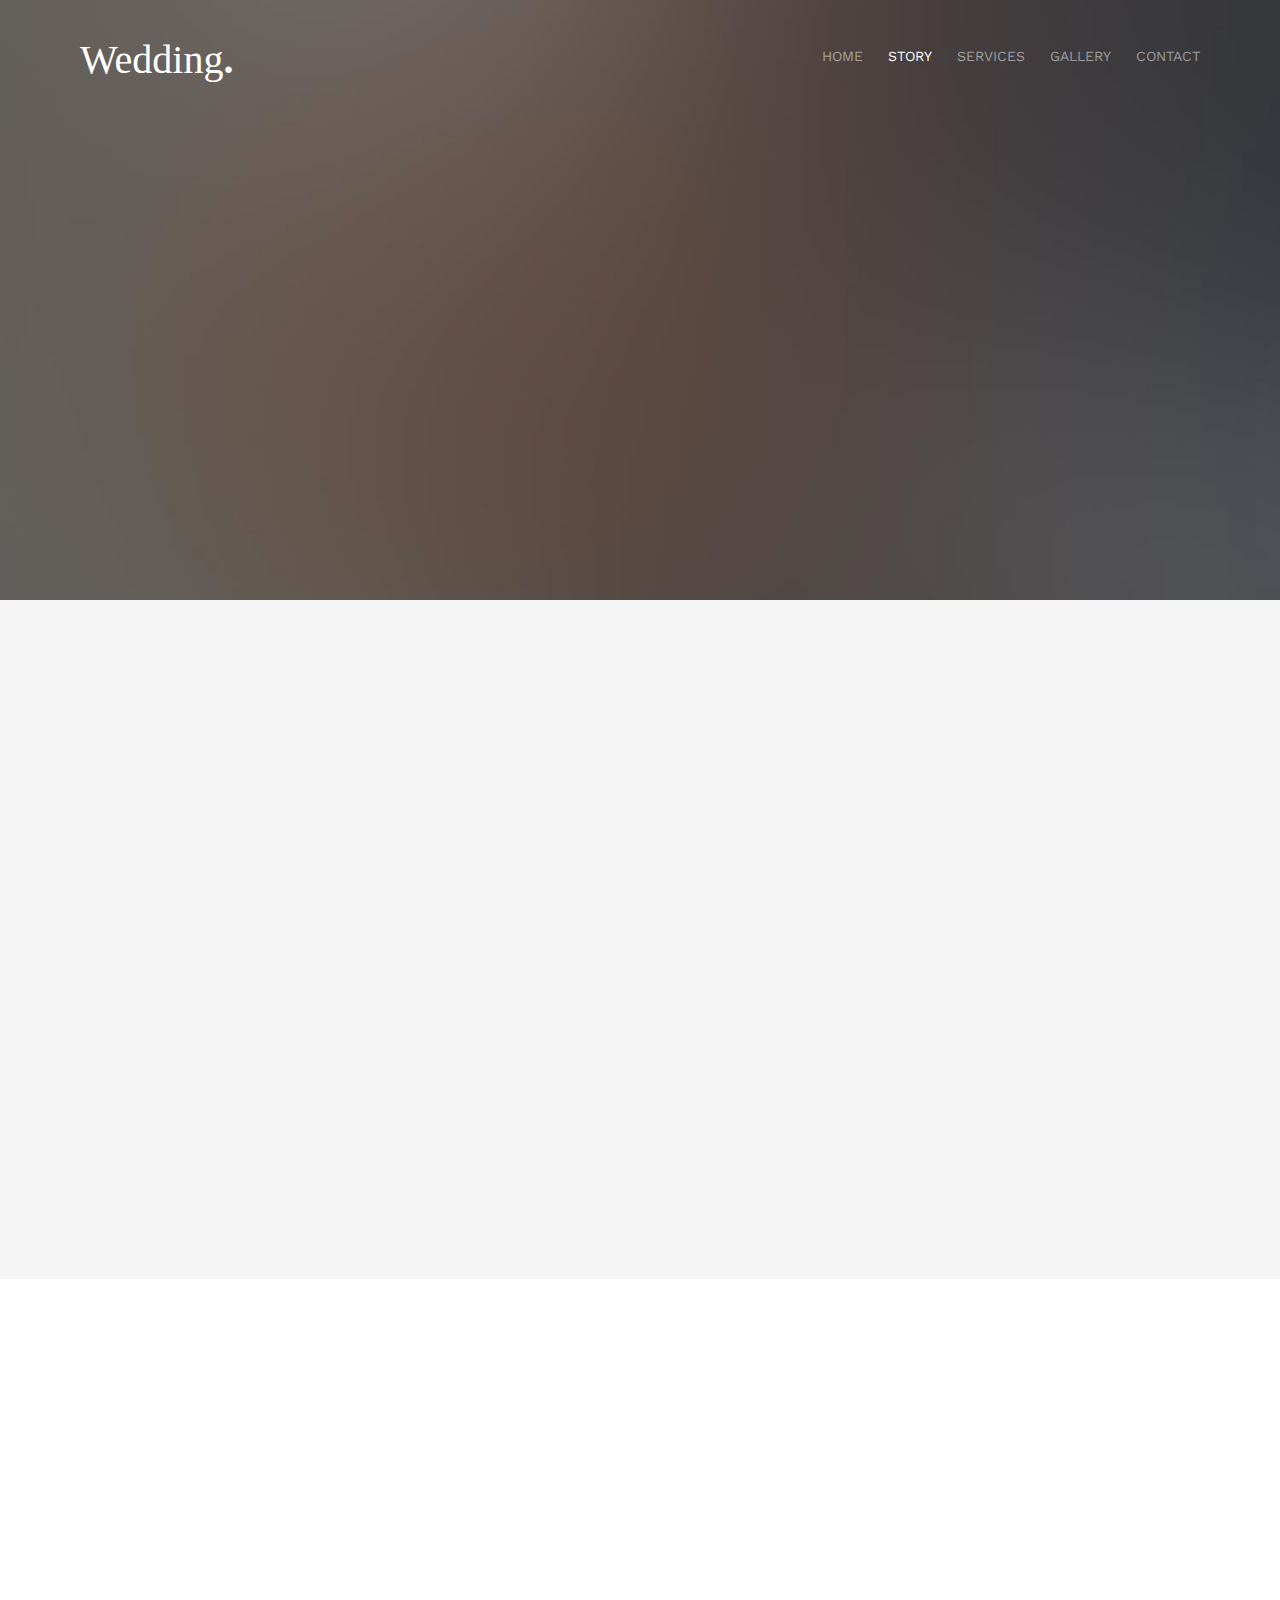
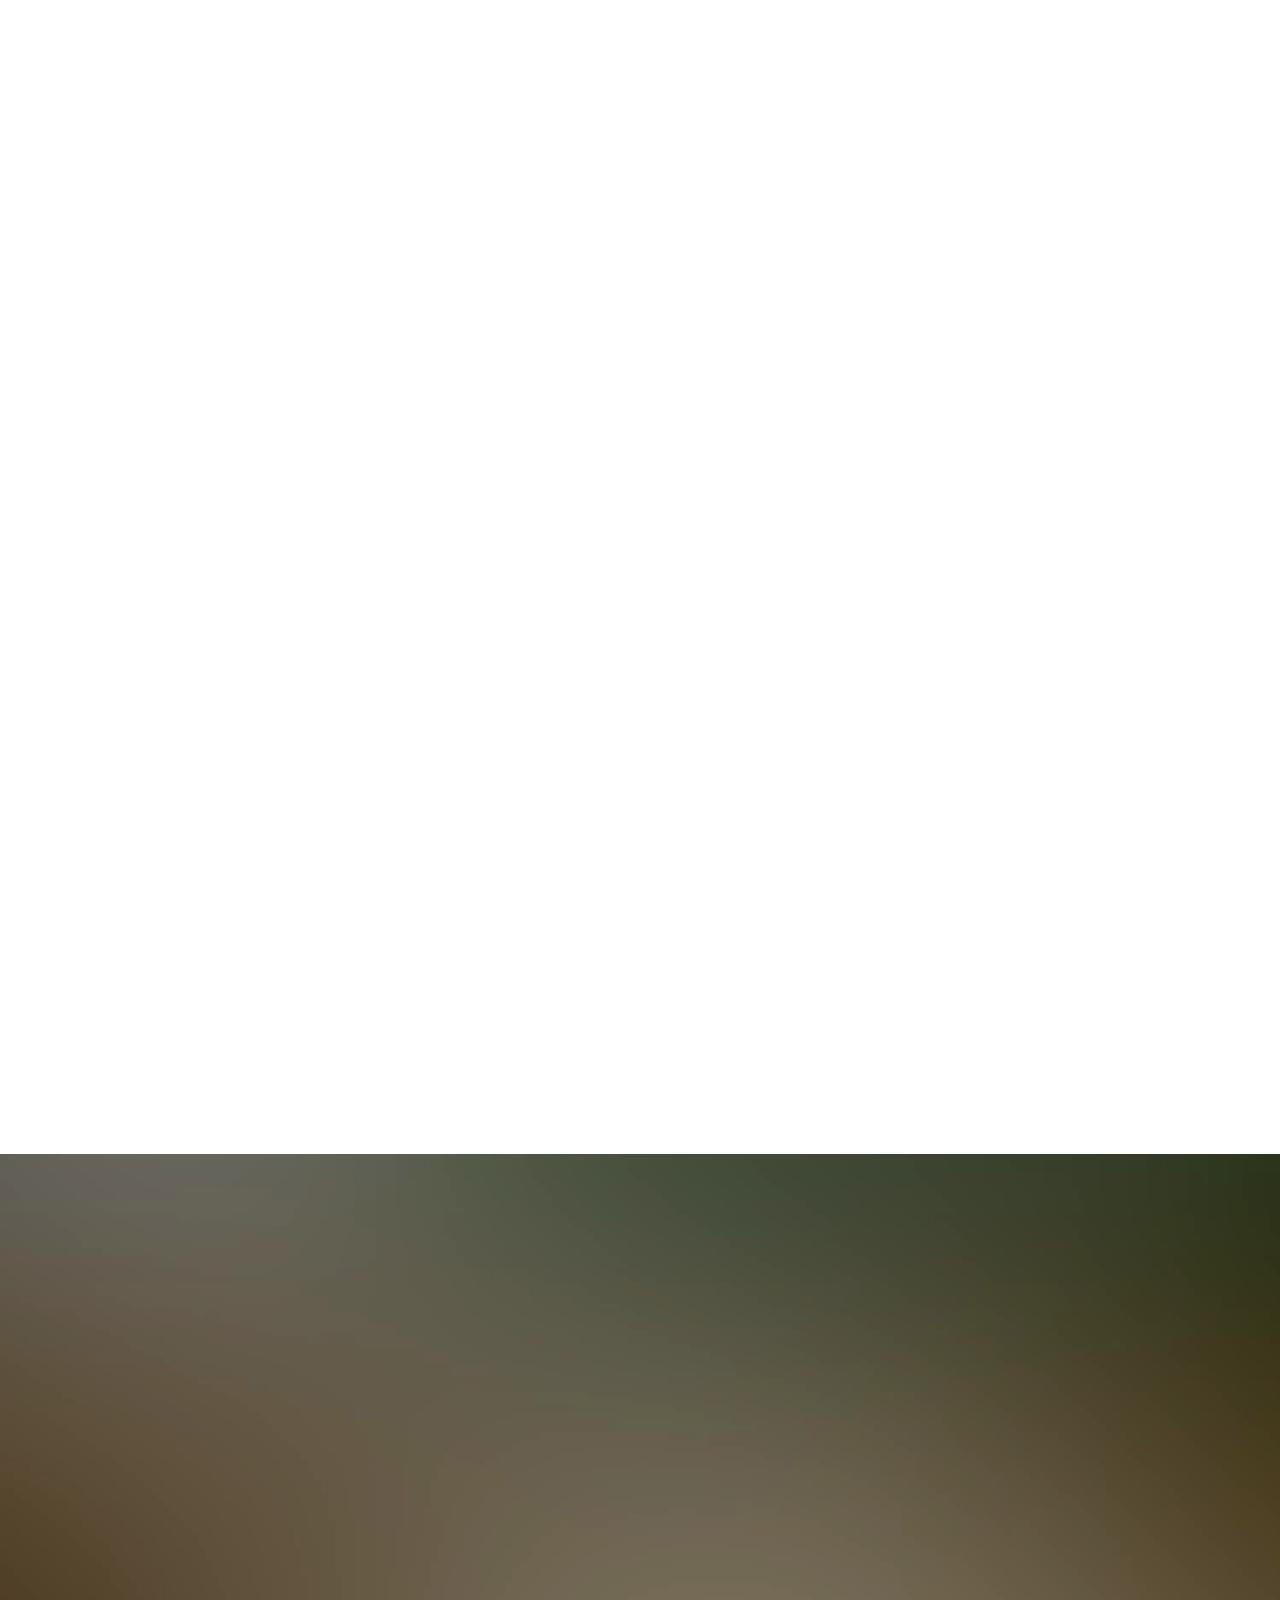
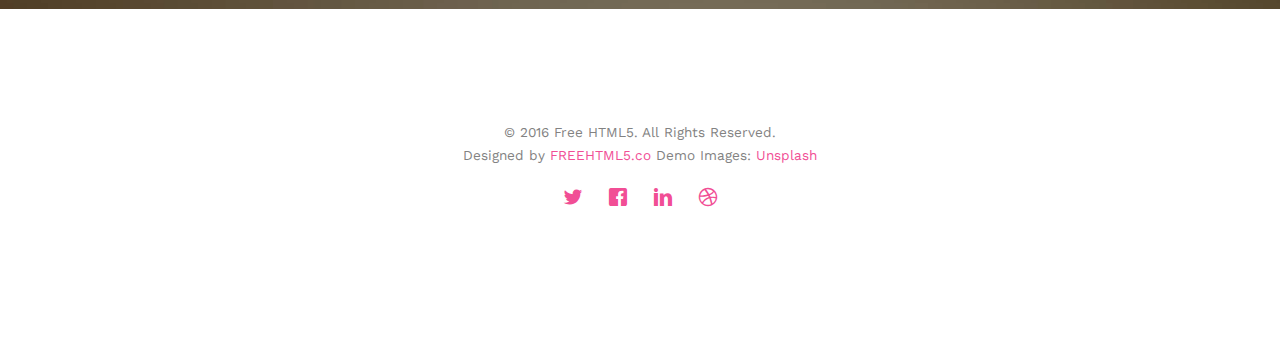
<file: about.html>
<!DOCTYPE html>
<!--[if lt IE 7]>      <html class="no-js lt-ie9 lt-ie8 lt-ie7"> <![endif]-->
<!--[if IE 7]>         <html class="no-js lt-ie9 lt-ie8"> <![endif]-->
<!--[if IE 8]>         <html class="no-js lt-ie9"> <![endif]-->
<!--[if gt IE 8]><!--> <html class="no-js"> <!--<![endif]-->
	<head>
	<meta charset="utf-8">
	<meta http-equiv="X-UA-Compatible" content="IE=edge">
	<title>Wedding &mdash; 100% Free Fully Responsive HTML5 Template by FREEHTML5.co</title>
	<meta name="viewport" content="width=device-width, initial-scale=1">
	<meta name="description" content="Free HTML5 Template by FREEHTML5.CO" />
	<meta name="keywords" content="free html5, free template, free bootstrap, html5, css3, mobile first, responsive" />
	<meta name="author" content="FREEHTML5.CO" />

  <!-- 
	//////////////////////////////////////////////////////

	FREE HTML5 TEMPLATE 
	DESIGNED & DEVELOPED by FREEHTML5.CO
		
	Website: 		http://freehtml5.co/
	Email: 			info@freehtml5.co
	Twitter: 		http://twitter.com/fh5co
	Facebook: 		https://www.facebook.com/fh5co

	//////////////////////////////////////////////////////
	 -->

  	<!-- Facebook and Twitter integration -->
	<meta property="og:title" content=""/>
	<meta property="og:image" content=""/>
	<meta property="og:url" content=""/>
	<meta property="og:site_name" content=""/>
	<meta property="og:description" content=""/>
	<meta name="twitter:title" content="" />
	<meta name="twitter:image" content="" />
	<meta name="twitter:url" content="" />
	<meta name="twitter:card" content="" />

	<link href='https://fonts.googleapis.com/css?family=Work+Sans:400,300,600,400italic,700' rel='stylesheet' type='text/css'>
	<link href="https://fonts.googleapis.com/css?family=Sacramento" rel="stylesheet">
	
	<!-- Animate.css -->
	<link rel="stylesheet" href="css/animate.css">
	<!-- Icomoon Icon Fonts-->
	<link rel="stylesheet" href="css/icomoon.css">
	<!-- Bootstrap  -->
	<link rel="stylesheet" href="css/bootstrap.css">

	<!-- Magnific Popup -->
	<link rel="stylesheet" href="css/magnific-popup.css">

	<!-- Owl Carousel  -->
	<link rel="stylesheet" href="css/owl.carousel.min.css">
	<link rel="stylesheet" href="css/owl.theme.default.min.css">

	<!-- Theme style  -->
	<link rel="stylesheet" href="css/style.css">

	<!-- Modernizr JS -->
	<script src="js/modernizr-2.6.2.min.js"></script>
	<!-- FOR IE9 below -->
	<!--[if lt IE 9]>
	<script src="js/respond.min.js"></script>
	<![endif]-->

	</head>
	<body>
		
	<div class="fh5co-loader"></div>
	
	<div id="page">
	<nav class="fh5co-nav" role="navigation">
		<div class="container">
			<div class="row">
				<div class="col-xs-2">
					<div id="fh5co-logo"><a href="index.html">Wedding<strong>.</strong></a></div>
				</div>
				<div class="col-xs-10 text-right menu-1">
					<ul>
						<li><a href="index.html">Home</a></li>
						<li class="active"><a href="about.html">Story</a></li>
						<li class="has-dropdown">
							<a href="services.html">Services</a>
							<ul class="dropdown">
								<li><a href="#">Web Design</a></li>
								<li><a href="#">eCommerce</a></li>
								<li><a href="#">Branding</a></li>
								<li><a href="#">API</a></li>
							</ul>
						</li>
						<li class="has-dropdown">
							<a href="gallery.html">Gallery</a>
							<ul class="dropdown">
								<li><a href="#">HTML5</a></li>
								<li><a href="#">CSS3</a></li>
								<li><a href="#">Sass</a></li>
								<li><a href="#">jQuery</a></li>
							</ul>
						</li>
						<li><a href="contact.html">Contact</a></li>
					</ul>
				</div>
			</div>
			
		</div>
	</nav>

	<header id="fh5co-header" class="fh5co-cover fh5co-cover-sm" role="banner" style="background-image:url(images/img_bg_1.jpg);">
		<div class="overlay"></div>
		<div class="fh5co-container">
			<div class="row">
				<div class="col-md-8 col-md-offset-2 text-center">
					<div class="display-t">
						<div class="display-tc animate-box" data-animate-effect="fadeIn">
							<h1>Couple Story</h1>
							<h2>Free HTML5 templates Made by <a href="http://freehtml5.co" target="_blank">FreeHTML5.co</a></h2>
						</div>
					</div>
				</div>
			</div>
		</div>
	</header>

	<div id="fh5co-couple" class="fh5co-section-gray">
		<div class="container">
			<div class="row">
				<div class="col-md-8 col-md-offset-2 text-center fh5co-heading animate-box">
					<h2>Hello!</h2>
					<h3>November 28th, 2016 New York, USA</h3>
					<p>We invited you to celebrate our wedding</p>
				</div>
			</div>
			<div class="couple-wrap animate-box">
				<div class="couple-half">
					<div class="groom">
						<img src="images/groom.jpg" alt="groom" class="img-responsive">
					</div>
					<div class="desc-groom">
						<h3>Joefrey Mahusay</h3>
						<p>Far far away, behind the word mountains, far from the countries Vokalia and Consonantia, there live the blind texts. Separated they live in Bookmarksgrove</p>
					</div>
				</div>
				<p class="heart text-center"><i class="icon-heart2"></i></p>
				<div class="couple-half">
					<div class="bride">
						<img src="images/bride.jpg" alt="groom" class="img-responsive">
					</div>
					<div class="desc-bride">
						<h3>Sheila Mahusay</h3>
						<p>Far far away, behind the word mountains, far from the countries Vokalia and Consonantia, there live the blind texts. Separated they live in Bookmarksgrove</p>
					</div>
				</div>
			</div>
		</div>
	</div>

	<div id="fh5co-couple-story">
		<div class="container">
			<div class="row">
				<div class="col-md-8 col-md-offset-2 text-center fh5co-heading animate-box">
					<span>We Love Each Other</span>
					<h2>Our Story</h2>
					<p>Far far away, behind the word mountains, far from the countries Vokalia and Consonantia, there live the blind texts.</p>
				</div>
			</div>
			<div class="row">
				<div class="col-md-12 col-md-offset-0">
					<ul class="timeline animate-box">
						<li class="animate-box">
							<div class="timeline-badge" style="background-image:url(images/couple-1.jpg);"></div>
							<div class="timeline-panel">
								<div class="timeline-heading">
									<h3 class="timeline-title">First We Meet</h3>
									<span class="date">December 25, 2015</span>
								</div>
								<div class="timeline-body">
									<p>Far far away, behind the word mountains, far from the countries Vokalia and Consonantia, there live the blind texts. Separated they live in Bookmarksgrove right at the coast of the Semantics, a large language ocean.</p>
								</div>
							</div>
						</li>
						<li class="timeline-inverted animate-box">
							<div class="timeline-badge" style="background-image:url(images/couple-2.jpg);"></div>
							<div class="timeline-panel">
								<div class="timeline-heading">
									<h3 class="timeline-title">First Date</h3>
									<span class="date">December 28, 2015</span>
								</div>
								<div class="timeline-body">
									<p>Far far away, behind the word mountains, far from the countries Vokalia and Consonantia, there live the blind texts. Separated they live in Bookmarksgrove right at the coast of the Semantics, a large language ocean.</p>
								</div>
							</div>
						</li>
						<li class="animate-box">
							<div class="timeline-badge" style="background-image:url(images/couple-3.jpg);"></div>
							<div class="timeline-panel">
								<div class="timeline-heading">
									<h3 class="timeline-title">In A Relationship</h3>
									<span class="date">January 1, 2016</span>
								</div>
								<div class="timeline-body">
									<p>Far far away, behind the word mountains, far from the countries Vokalia and Consonantia, there live the blind texts. Separated they live in Bookmarksgrove right at the coast of the Semantics, a large language ocean.</p>
								</div>
							</div>
						</li>
			    	</ul>
				</div>
			</div>
		</div>
	</div>

	<div id="fh5co-started" class="fh5co-bg" style="background-image:url(images/img_bg_4.jpg);">
		<div class="overlay"></div>
		<div class="container">
			<div class="row animate-box">
				<div class="col-md-8 col-md-offset-2 text-center fh5co-heading">
					<h2>Are You Attending?</h2>
					<p>Please Fill-up the form to notify you that you're attending. Thanks.</p>
				</div>
			</div>
			<div class="row animate-box">
				<div class="col-md-10 col-md-offset-1">
					<form class="form-inline">
						<div class="col-md-4 col-sm-4">
							<div class="form-group">
								<label for="name" class="sr-only">Name</label>
								<input type="name" class="form-control" id="name" placeholder="Name">
							</div>
						</div>
						<div class="col-md-4 col-sm-4">
							<div class="form-group">
								<label for="email" class="sr-only">Email</label>
								<input type="email" class="form-control" id="email" placeholder="Email">
							</div>
						</div>
						<div class="col-md-4 col-sm-4">
							<button type="submit" class="btn btn-default btn-block">I am Attending</button>
						</div>
					</form>
				</div>
			</div>
		</div>
	</div>

	<footer id="fh5co-footer" role="contentinfo">
		<div class="container">
			<!-- <div class="row row-pb-md">
				<div class="col-md-4 fh5co-widget">
					<h3>The Company</h3>
					<p>Facilis ipsum reprehenderit nemo molestias. Aut cum mollitia reprehenderit. Eos cumque dicta adipisci architecto culpa amet.</p>
					<p><a href="#">Learn More</a></p>
				</div>
				<div class="col-md-2 col-sm-4 col-xs-6 col-md-push-1">
					<ul class="fh5co-footer-links">
						<li><a href="#">About</a></li>
						<li><a href="#">Help</a></li>
						<li><a href="#">Contact</a></li>
						<li><a href="#">Terms</a></li>
						<li><a href="#">Meetups</a></li>
					</ul>
				</div>

				<div class="col-md-2 col-sm-4 col-xs-6 col-md-push-1">
					<ul class="fh5co-footer-links">
						<li><a href="#">Shop</a></li>
						<li><a href="#">Privacy</a></li>
						<li><a href="#">Testimonials</a></li>
						<li><a href="#">Handbook</a></li>
						<li><a href="#">Held Desk</a></li>
					</ul>
				</div>

				<div class="col-md-2 col-sm-4 col-xs-6 col-md-push-1">
					<ul class="fh5co-footer-links">
						<li><a href="#">Find Designers</a></li>
						<li><a href="#">Find Deelopers</a></li>
						<li><a href="#">Teams</a></li>
						<li><a href="#">Advertise</a></li>
						<li><a href="#">API</a></li>
					</ul>
				</div>
			</div> -->

			<div class="row copyright">
				<div class="col-md-12 text-center">
					<p>
						<small class="block">&copy; 2016 Free HTML5. All Rights Reserved.</small> 
						<small class="block">Designed by <a href="http://freehtml5.co/" target="_blank">FREEHTML5.co</a> Demo Images: <a href="http://unsplash.co/" target="_blank">Unsplash</a></small>
					</p>
					<p>
						<ul class="fh5co-social-icons">
							<li><a href="#"><i class="icon-twitter"></i></a></li>
							<li><a href="#"><i class="icon-facebook"></i></a></li>
							<li><a href="#"><i class="icon-linkedin"></i></a></li>
							<li><a href="#"><i class="icon-dribbble"></i></a></li>
						</ul>
					</p>
				</div>
			</div>

		</div>
	</footer>
	</div>

	<div class="gototop js-top">
		<a href="#" class="js-gotop"><i class="icon-arrow-up"></i></a>
	</div>
	
	<!-- jQuery -->
	<script src="js/jquery.min.js"></script>
	<!-- jQuery Easing -->
	<script src="js/jquery.easing.1.3.js"></script>
	<!-- Bootstrap -->
	<script src="js/bootstrap.min.js"></script>
	<!-- Waypoints -->
	<script src="js/jquery.waypoints.min.js"></script>
	<!-- Carousel -->
	<script src="js/owl.carousel.min.js"></script>
	<!-- countTo -->
	<script src="js/jquery.countTo.js"></script>

	<!-- Stellar -->
	<script src="js/jquery.stellar.min.js"></script>
	<!-- Magnific Popup -->
	<script src="js/jquery.magnific-popup.min.js"></script>
	<script src="js/magnific-popup-options.js"></script>

	<!-- Main -->
	<script src="js/main.js"></script>

	</body>
</html>
</file>
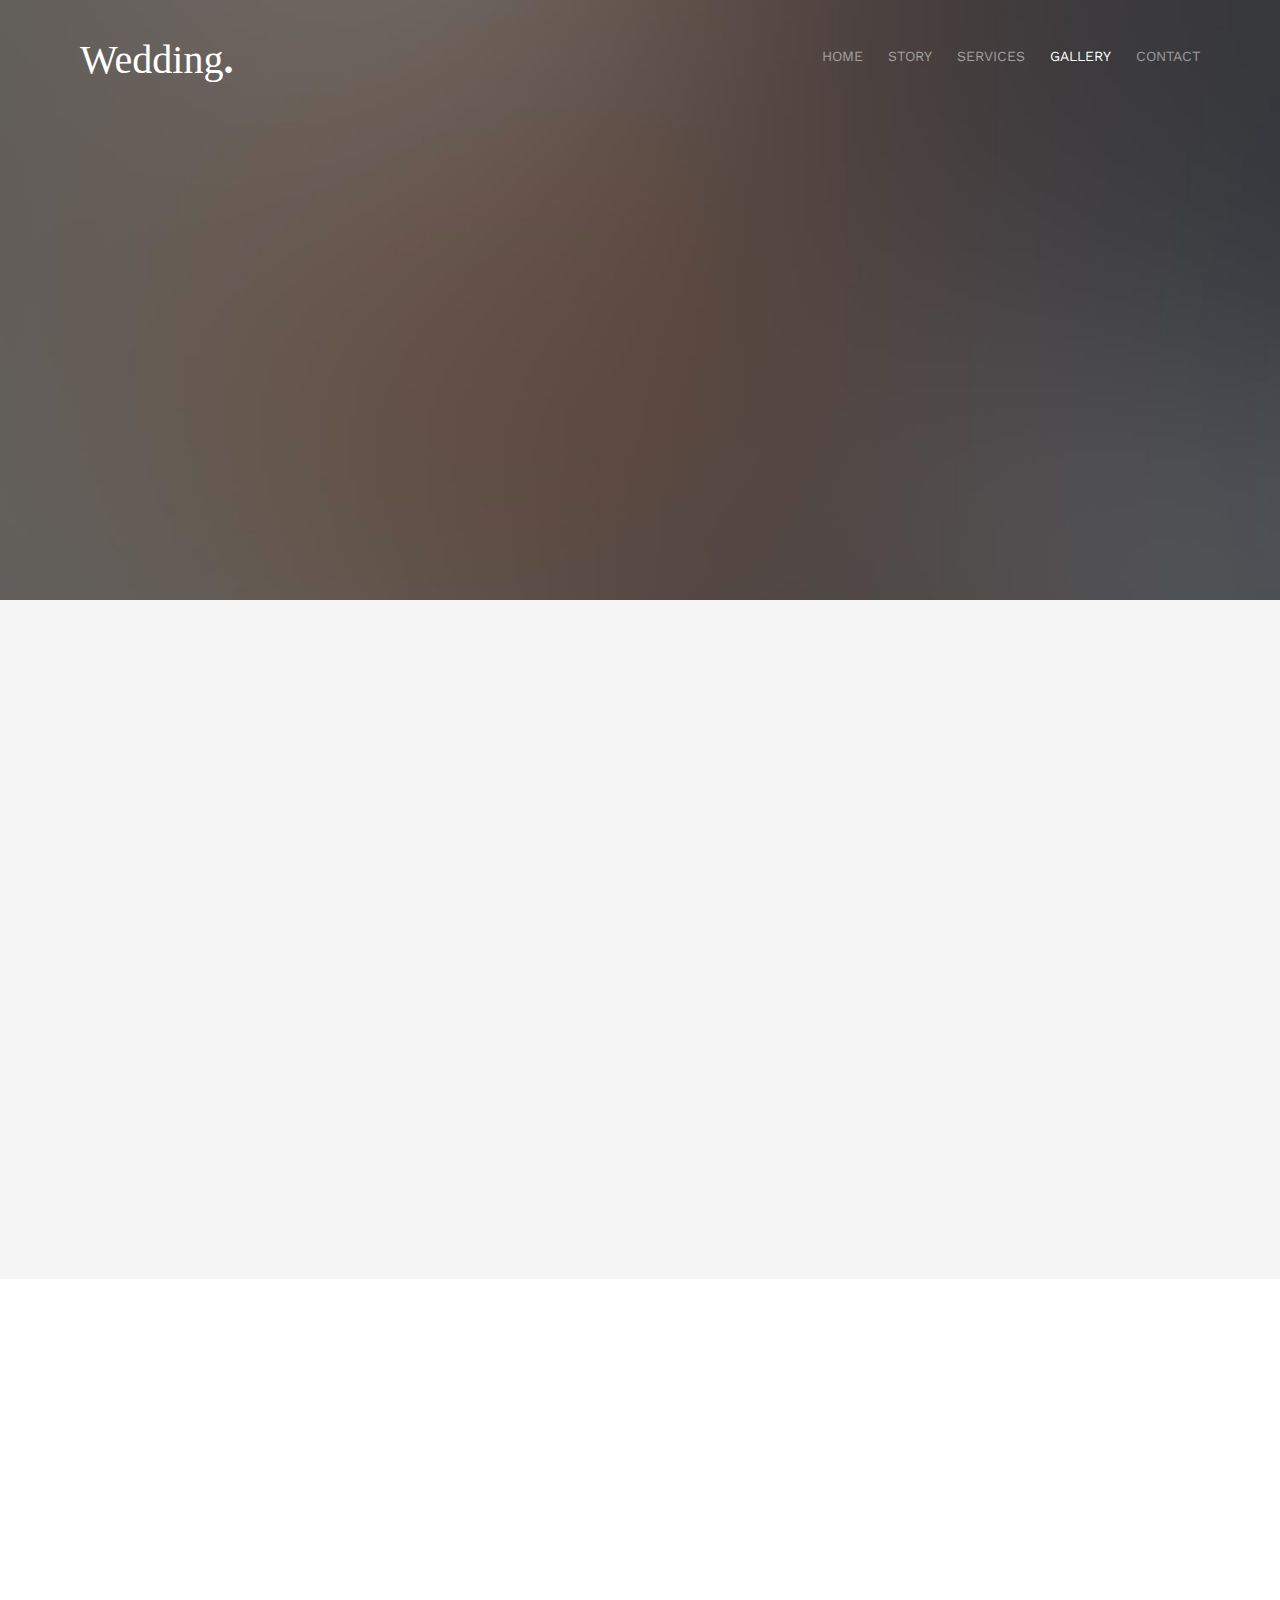
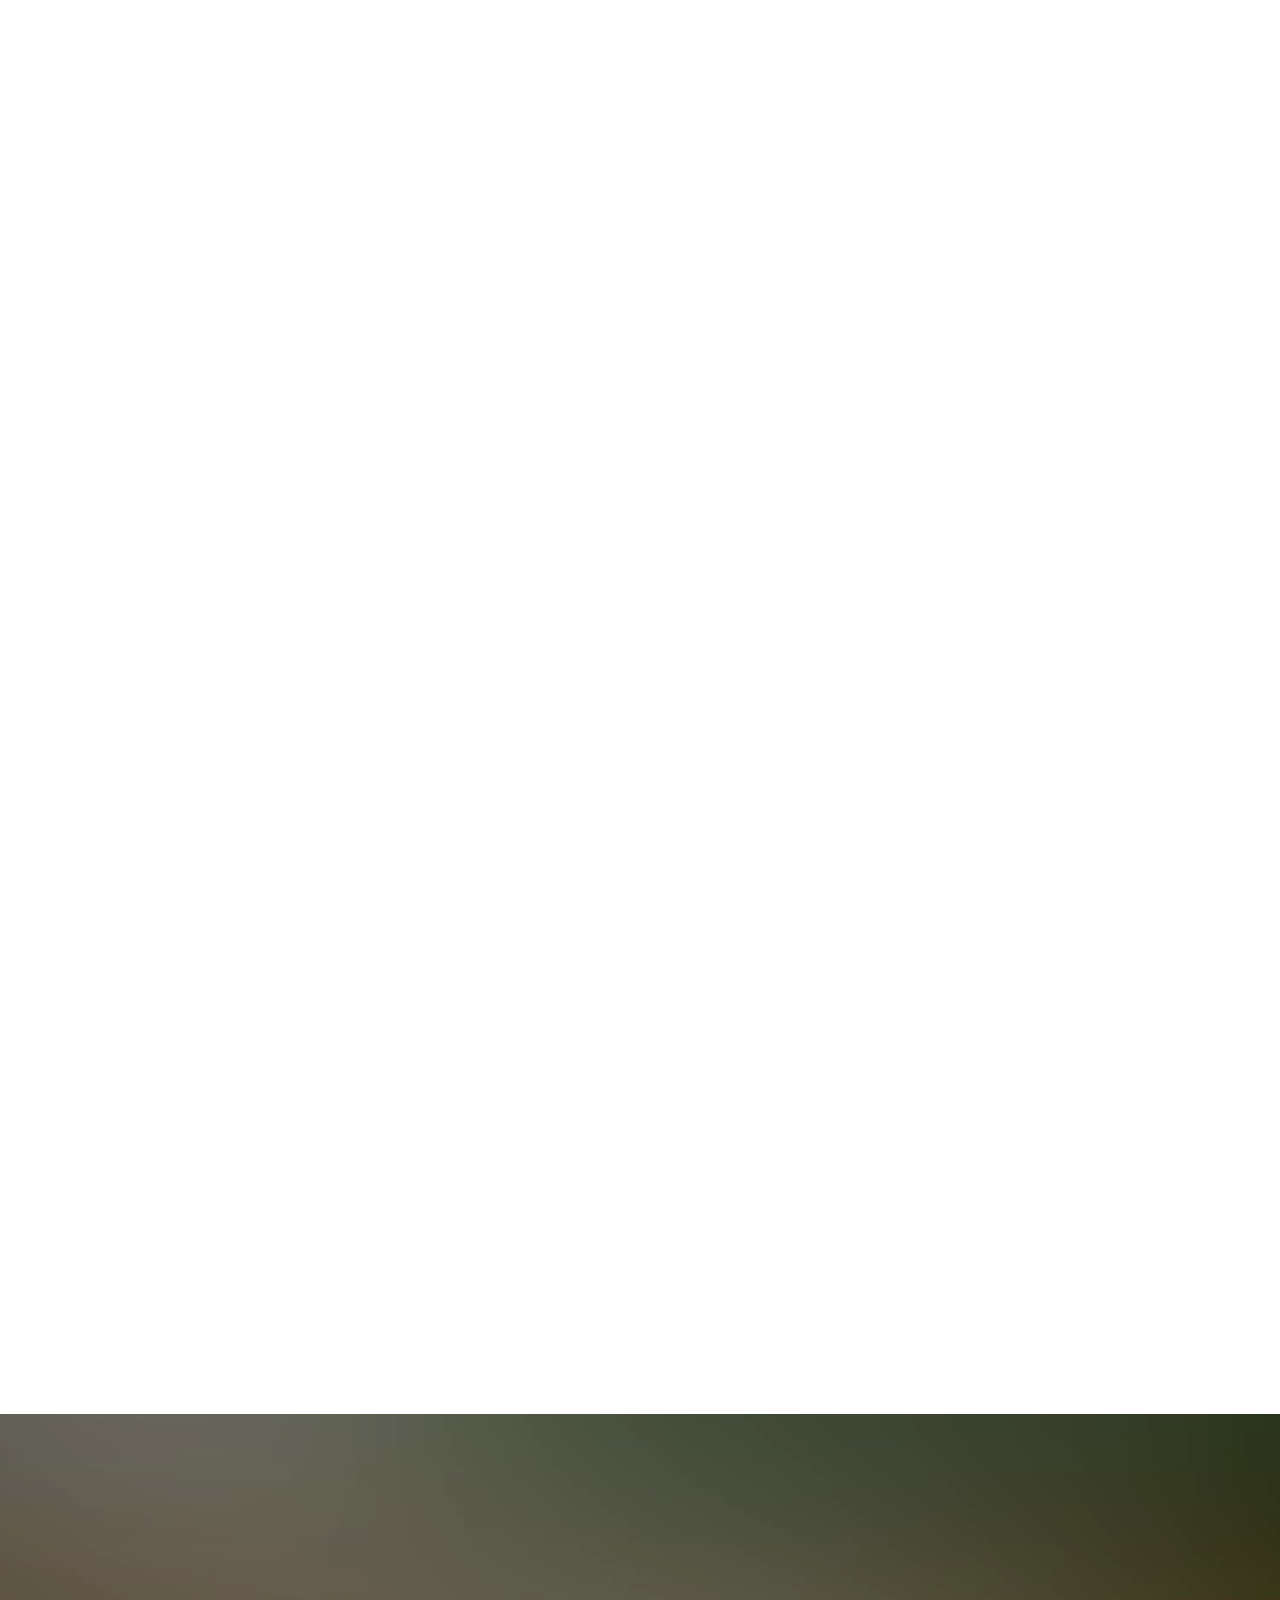
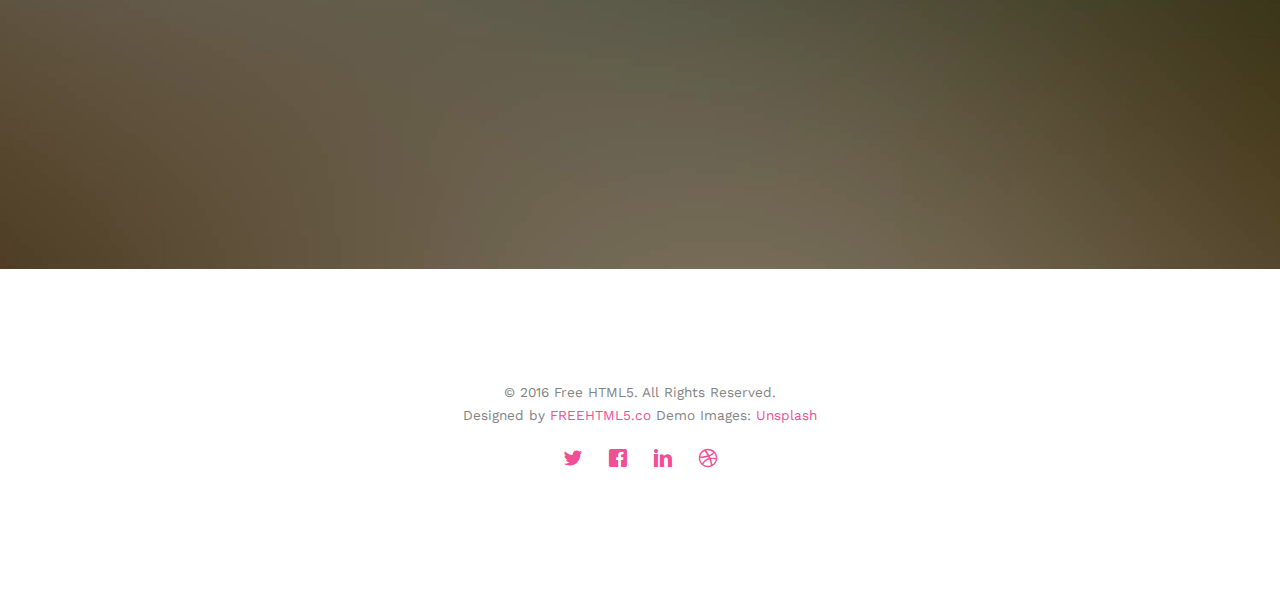
<file: gallery.html>
<!DOCTYPE html>
<!--[if lt IE 7]>      <html class="no-js lt-ie9 lt-ie8 lt-ie7"> <![endif]-->
<!--[if IE 7]>         <html class="no-js lt-ie9 lt-ie8"> <![endif]-->
<!--[if IE 8]>         <html class="no-js lt-ie9"> <![endif]-->
<!--[if gt IE 8]><!--> <html class="no-js"> <!--<![endif]-->
	<head>
	<meta charset="utf-8">
	<meta http-equiv="X-UA-Compatible" content="IE=edge">
	<title>Wedding &mdash; 100% Free Fully Responsive HTML5 Template by FREEHTML5.co</title>
	<meta name="viewport" content="width=device-width, initial-scale=1">
	<meta name="description" content="Free HTML5 Template by FREEHTML5.CO" />
	<meta name="keywords" content="free html5, free template, free bootstrap, html5, css3, mobile first, responsive" />
	<meta name="author" content="FREEHTML5.CO" />

  <!-- 
	//////////////////////////////////////////////////////

	FREE HTML5 TEMPLATE 
	DESIGNED & DEVELOPED by FREEHTML5.CO
		
	Website: 		http://freehtml5.co/
	Email: 			info@freehtml5.co
	Twitter: 		http://twitter.com/fh5co
	Facebook: 		https://www.facebook.com/fh5co

	//////////////////////////////////////////////////////
	 -->

  	<!-- Facebook and Twitter integration -->
	<meta property="og:title" content=""/>
	<meta property="og:image" content=""/>
	<meta property="og:url" content=""/>
	<meta property="og:site_name" content=""/>
	<meta property="og:description" content=""/>
	<meta name="twitter:title" content="" />
	<meta name="twitter:image" content="" />
	<meta name="twitter:url" content="" />
	<meta name="twitter:card" content="" />

	<link href='https://fonts.googleapis.com/css?family=Work+Sans:400,300,600,400italic,700' rel='stylesheet' type='text/css'>
	<link href="https://fonts.googleapis.com/css?family=Sacramento" rel="stylesheet">
	
	<!-- Animate.css -->
	<link rel="stylesheet" href="css/animate.css">
	<!-- Icomoon Icon Fonts-->
	<link rel="stylesheet" href="css/icomoon.css">
	<!-- Bootstrap  -->
	<link rel="stylesheet" href="css/bootstrap.css">

	<!-- Magnific Popup -->
	<link rel="stylesheet" href="css/magnific-popup.css">

	<!-- Owl Carousel  -->
	<link rel="stylesheet" href="css/owl.carousel.min.css">
	<link rel="stylesheet" href="css/owl.theme.default.min.css">

	<!-- Theme style  -->
	<link rel="stylesheet" href="css/style.css">

	<!-- Modernizr JS -->
	<script src="js/modernizr-2.6.2.min.js"></script>
	<!-- FOR IE9 below -->
	<!--[if lt IE 9]>
	<script src="js/respond.min.js"></script>
	<![endif]-->

	</head>
	<body>
		
	<div class="fh5co-loader"></div>
	
	<div id="page">
	<nav class="fh5co-nav" role="navigation">
		<div class="container">
			<div class="row">
				<div class="col-xs-2">
					<div id="fh5co-logo"><a href="index.html">Wedding<strong>.</strong></a></div>
				</div>
				<div class="col-xs-10 text-right menu-1">
					<ul>
						<li><a href="index.html">Home</a></li>
						<li><a href="about.html">Story</a></li>
						<li class="has-dropdown">
							<a href="services.html">Services</a>
							<ul class="dropdown">
								<li><a href="#">Web Design</a></li>
								<li><a href="#">eCommerce</a></li>
								<li><a href="#">Branding</a></li>
								<li><a href="#">API</a></li>
							</ul>
						</li>
						<li class="has-dropdown active">
							<a href="gallery.html">Gallery</a>
							<ul class="dropdown">
								<li><a href="#">HTML5</a></li>
								<li><a href="#">CSS3</a></li>
								<li><a href="#">Sass</a></li>
								<li><a href="#">jQuery</a></li>
							</ul>
						</li>
						<li><a href="contact.html">Contact</a></li>
					</ul>
				</div>
			</div>
			
		</div>
	</nav>

	<header id="fh5co-header" class="fh5co-cover fh5co-cover-sm" role="banner" style="background-image:url(images/img_bg_1.jpg);">
		<div class="overlay"></div>
		<div class="fh5co-container">
			<div class="row">
				<div class="col-md-8 col-md-offset-2 text-center">
					<div class="display-t">
						<div class="display-tc animate-box" data-animate-effect="fadeIn">
							<h1>Gallery</h1>
							<h2>Free html5 templates Made by <a href="http://freehtml5.co" target="_blank">FreeHTML5.co</a></h2>
						</div>
					</div>
				</div>
			</div>
		</div>
	</header>

	<div id="fh5co-couple" class="fh5co-section-gray">
		<div class="container">
			<div class="row">
				<div class="col-md-8 col-md-offset-2 text-center fh5co-heading animate-box">
					<h2>Hello!</h2>
					<h3>November 28th, 2016 New York, USA</h3>
					<p>We invited you to celebrate our wedding</p>
				</div>
			</div>
			<div class="couple-wrap animate-box">
				<div class="couple-half">
					<div class="groom">
						<img src="images/groom.jpg" alt="groom" class="img-responsive">
					</div>
					<div class="desc-groom">
						<h3>Joefrey Mahusay</h3>
						<p>Far far away, behind the word mountains, far from the countries Vokalia and Consonantia, there live the blind texts. Separated they live in Bookmarksgrove</p>
					</div>
				</div>
				<p class="heart text-center"><i class="icon-heart2"></i></p>
				<div class="couple-half">
					<div class="bride">
						<img src="images/bride.jpg" alt="groom" class="img-responsive">
					</div>
					<div class="desc-bride">
						<h3>Sheila Mahusay</h3>
						<p>Far far away, behind the word mountains, far from the countries Vokalia and Consonantia, there live the blind texts. Separated they live in Bookmarksgrove</p>
					</div>
				</div>
			</div>
		</div>
	</div>

	<div id="fh5co-gallery">
		<div class="container">
			<div class="row">
				<div class="col-md-8 col-md-offset-2 text-center fh5co-heading animate-box">
					<span>Our Memories</span>
					<h2>Wedding Gallery</h2>
					<p>Far far away, behind the word mountains, far from the countries Vokalia and Consonantia, there live the blind texts.</p>
				</div>
			</div>
			<div class="row row-bottom-padded-md">
				<div class="col-md-12">
					<ul id="fh5co-gallery-list">
						
						<li class="one-third animate-box" data-animate-effect="fadeIn" style="background-image: url(images/gallery-1.jpg); "> 
						<a href="images/gallery-1.jpg">
							<div class="case-studies-summary">
								<span>14 Photos</span>
								<h2>Two Glas of Juice</h2>
							</div>
						</a>
					</li>
					<li class="one-third animate-box" data-animate-effect="fadeIn" style="background-image: url(images/gallery-2.jpg); ">
						<a href="#" class="color-2">
							<div class="case-studies-summary">
								<span>30 Photos</span>
								<h2>Timer starts now!</h2>
							</div>
						</a>
					</li>


					<li class="one-third animate-box" data-animate-effect="fadeIn" style="background-image: url(images/gallery-3.jpg); ">
						<a href="#" class="color-3">
							<div class="case-studies-summary">
								<span>90 Photos</span>
								<h2>Beautiful sunset</h2>
							</div>
						</a>
					</li>
					<li class="one-third animate-box" data-animate-effect="fadeIn" style="background-image: url(images/gallery-4.jpg); ">
						<a href="#" class="color-4">
							<div class="case-studies-summary">
								<span>12 Photos</span>
								<h2>Company's Conference Room</h2>
							</div>
						</a>
					</li>

						<li class="one-third animate-box" data-animate-effect="fadeIn" style="background-image: url(images/gallery-5.jpg); ">
							<a href="#" class="color-3">
								<div class="case-studies-summary">
									<span>50 Photos</span>
									<h2>Useful baskets</h2>
								</div>
							</a>
						</li>
						<li class="one-third animate-box" data-animate-effect="fadeIn" style="background-image: url(images/gallery-6.jpg); ">
							<a href="#" class="color-4">
								<div class="case-studies-summary">
									<span>45 Photos</span>
									<h2>Skater man in the road</h2>
								</div>
							</a>
						</li>

						<li class="one-third animate-box" data-animate-effect="fadeIn" style="background-image: url(images/gallery-7.jpg); ">
							<a href="#" class="color-4">
								<div class="case-studies-summary">
									<span>35 Photos</span>
									<h2>Two Glas of Juice</h2>
								</div>
							</a>
						</li>

						<li class="one-third animate-box" data-animate-effect="fadeIn" style="background-image: url(images/gallery-8.jpg); "> 
							<a href="#" class="color-5">
								<div class="case-studies-summary">
									<span>90 Photos</span>
									<h2>Timer starts now!</h2>
								</div>
							</a>
						</li>
						<li class="one-third animate-box" data-animate-effect="fadeIn" style="background-image: url(images/gallery-9.jpg); ">
							<a href="#" class="color-6">
								<div class="case-studies-summary">
									<span>56 Photos</span>
									<h2>Beautiful sunset</h2>
								</div>
							</a>
						</li>
					</ul>		
				</div>
			</div>
		</div>
	</div>

	<div id="fh5co-started" class="fh5co-bg" style="background-image:url(images/img_bg_4.jpg);">
		<div class="overlay"></div>
		<div class="container">
			<div class="row animate-box">
				<div class="col-md-8 col-md-offset-2 text-center fh5co-heading">
					<h2>Are You Attending?</h2>
					<p>Please Fill-up the form to notify you that you're attending. Thanks.</p>
				</div>
			</div>
			<div class="row animate-box">
				<div class="col-md-10 col-md-offset-1">
					<form class="form-inline">
						<div class="col-md-4 col-sm-4">
							<div class="form-group">
								<label for="name" class="sr-only">Name</label>
								<input type="name" class="form-control" id="name" placeholder="Name">
							</div>
						</div>
						<div class="col-md-4 col-sm-4">
							<div class="form-group">
								<label for="email" class="sr-only">Email</label>
								<input type="email" class="form-control" id="email" placeholder="Email">
							</div>
						</div>
						<div class="col-md-4 col-sm-4">
							<button type="submit" class="btn btn-default btn-block">I am Attending</button>
						</div>
					</form>
				</div>
			</div>
		</div>
	</div>

	<footer id="fh5co-footer" role="contentinfo">
		<div class="container">

			<div class="row copyright">
				<div class="col-md-12 text-center">
					<p>
						<small class="block">&copy; 2016 Free HTML5. All Rights Reserved.</small> 
						<small class="block">Designed by <a href="http://freehtml5.co/" target="_blank">FREEHTML5.co</a> Demo Images: <a href="http://unsplash.co/" target="_blank">Unsplash</a></small>
					</p>
					<p>
						<ul class="fh5co-social-icons">
							<li><a href="#"><i class="icon-twitter"></i></a></li>
							<li><a href="#"><i class="icon-facebook"></i></a></li>
							<li><a href="#"><i class="icon-linkedin"></i></a></li>
							<li><a href="#"><i class="icon-dribbble"></i></a></li>
						</ul>
					</p>
				</div>
			</div>

		</div>
	</footer>
	</div>

	<div class="gototop js-top">
		<a href="#" class="js-gotop"><i class="icon-arrow-up"></i></a>
	</div>
	
	<!-- jQuery -->
	<script src="js/jquery.min.js"></script>
	<!-- jQuery Easing -->
	<script src="js/jquery.easing.1.3.js"></script>
	<!-- Bootstrap -->
	<script src="js/bootstrap.min.js"></script>
	<!-- Waypoints -->
	<script src="js/jquery.waypoints.min.js"></script>
	<!-- Carousel -->
	<script src="js/owl.carousel.min.js"></script>
	<!-- countTo -->
	<script src="js/jquery.countTo.js"></script>

	<!-- Stellar -->
	<script src="js/jquery.stellar.min.js"></script>
	<!-- Magnific Popup -->
	<script src="js/jquery.magnific-popup.min.js"></script>
	<script src="js/magnific-popup-options.js"></script>

	<!-- Main -->
	<script src="js/main.js"></script>


	</body>
</html>
</file>
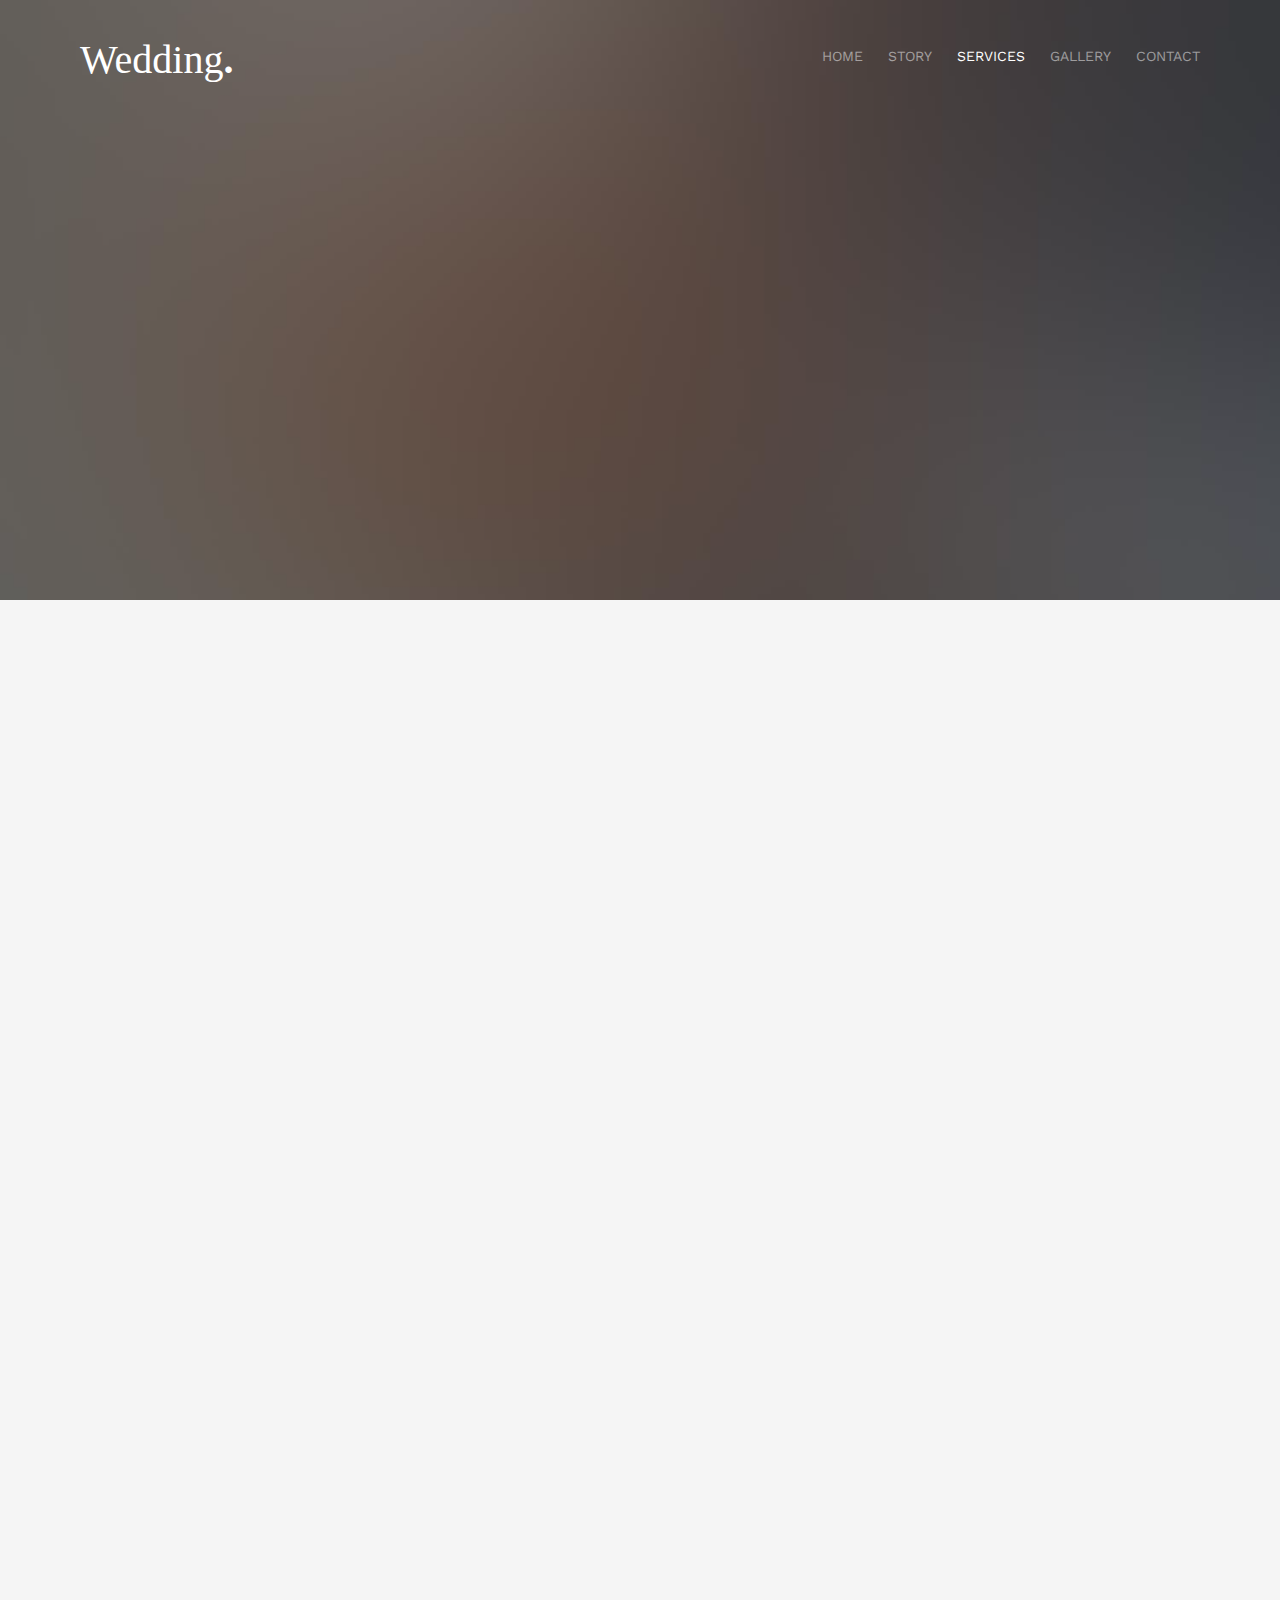
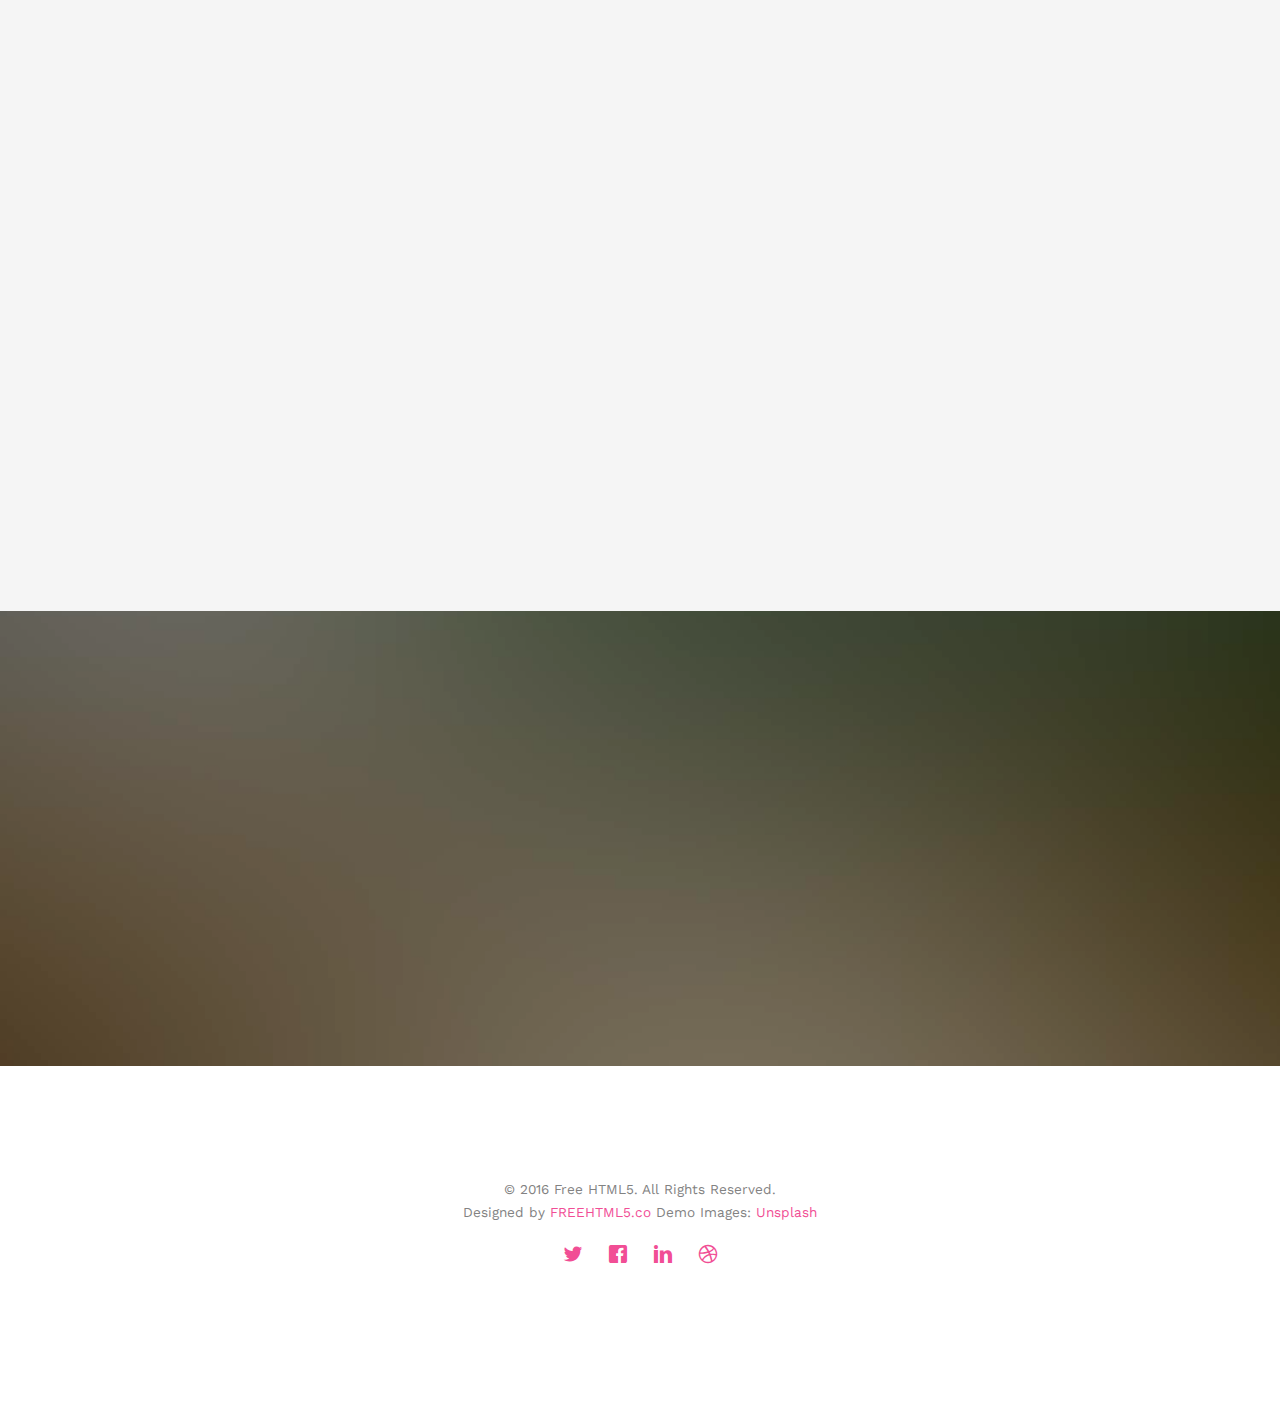
<file: services.html>
<!DOCTYPE html>
<!--[if lt IE 7]>      <html class="no-js lt-ie9 lt-ie8 lt-ie7"> <![endif]-->
<!--[if IE 7]>         <html class="no-js lt-ie9 lt-ie8"> <![endif]-->
<!--[if IE 8]>         <html class="no-js lt-ie9"> <![endif]-->
<!--[if gt IE 8]><!--> <html class="no-js"> <!--<![endif]-->
	<head>
	<meta charset="utf-8">
	<meta http-equiv="X-UA-Compatible" content="IE=edge">
	<title>Wedding &mdash; 100% Free Fully Responsive HTML5 Template by FREEHTML5.co</title>
	<meta name="viewport" content="width=device-width, initial-scale=1">
	<meta name="description" content="Free HTML5 Template by FREEHTML5.CO" />
	<meta name="keywords" content="free html5, free template, free bootstrap, html5, css3, mobile first, responsive" />
	<meta name="author" content="FREEHTML5.CO" />

  <!-- 
	//////////////////////////////////////////////////////

	FREE HTML5 TEMPLATE 
	DESIGNED & DEVELOPED by FREEHTML5.CO
		
	Website: 		http://freehtml5.co/
	Email: 			info@freehtml5.co
	Twitter: 		http://twitter.com/fh5co
	Facebook: 		https://www.facebook.com/fh5co

	//////////////////////////////////////////////////////
	 -->

  	<!-- Facebook and Twitter integration -->
	<meta property="og:title" content=""/>
	<meta property="og:image" content=""/>
	<meta property="og:url" content=""/>
	<meta property="og:site_name" content=""/>
	<meta property="og:description" content=""/>
	<meta name="twitter:title" content="" />
	<meta name="twitter:image" content="" />
	<meta name="twitter:url" content="" />
	<meta name="twitter:card" content="" />

	<link href='https://fonts.googleapis.com/css?family=Work+Sans:400,300,600,400italic,700' rel='stylesheet' type='text/css'>
	<link href="https://fonts.googleapis.com/css?family=Sacramento" rel="stylesheet">
	
	<!-- Animate.css -->
	<link rel="stylesheet" href="css/animate.css">
	<!-- Icomoon Icon Fonts-->
	<link rel="stylesheet" href="css/icomoon.css">
	<!-- Bootstrap  -->
	<link rel="stylesheet" href="css/bootstrap.css">

	<!-- Magnific Popup -->
	<link rel="stylesheet" href="css/magnific-popup.css">

	<!-- Owl Carousel  -->
	<link rel="stylesheet" href="css/owl.carousel.min.css">
	<link rel="stylesheet" href="css/owl.theme.default.min.css">

	<!-- Theme style  -->
	<link rel="stylesheet" href="css/style.css">

	<!-- Modernizr JS -->
	<script src="js/modernizr-2.6.2.min.js"></script>
	<!-- FOR IE9 below -->
	<!--[if lt IE 9]>
	<script src="js/respond.min.js"></script>
	<![endif]-->

	</head>
	<body>
		
	<div class="fh5co-loader"></div>
	
	<div id="page">
	<nav class="fh5co-nav" role="navigation">
		<div class="container">
			<div class="row">
				<div class="col-xs-2">
					<div id="fh5co-logo"><a href="index.html">Wedding<strong>.</strong></a></div>
				</div>
				<div class="col-xs-10 text-right menu-1">
					<ul>
						<li><a href="index.html">Home</a></li>
						<li><a href="about.html">Story</a></li>
						<li class="has-dropdown active">
							<a href="services.html">Services</a>
							<ul class="dropdown">
								<li><a href="#">Web Design</a></li>
								<li><a href="#">eCommerce</a></li>
								<li><a href="#">Branding</a></li>
								<li><a href="#">API</a></li>
							</ul>
						</li>
						<li class="has-dropdown">
							<a href="gallery.html">Gallery</a>
							<ul class="dropdown">
								<li><a href="#">HTML5</a></li>
								<li><a href="#">CSS3</a></li>
								<li><a href="#">Sass</a></li>
								<li><a href="#">jQuery</a></li>
							</ul>
						</li>
						<li><a href="contact.html">Contact</a></li>
					</ul>
				</div>
			</div>
			
		</div>
	</nav>

	<header id="fh5co-header" class="fh5co-cover fh5co-cover-sm" role="banner" style="background-image:url(images/img_bg_1.jpg);">
		<div class="overlay"></div>
		<div class="fh5co-container">
			<div class="row">
				<div class="col-md-8 col-md-offset-2 text-center">
					<div class="display-t">
						<div class="display-tc animate-box" data-animate-effect="fadeIn">
							<h1>Services</h1>
							<h2>Free html5 templates Made by <a href="http://freehtml5.co" target="_blank">FreeHTML5.co</a></h2>
						</div>
					</div>
				</div>
			</div>
		</div>
	</header>

	<div id="fh5co-couple" class="fh5co-section-gray">
		<div class="container">
			<div class="row">
				<div class="col-md-8 col-md-offset-2 text-center fh5co-heading animate-box">
					<h2>Hello!</h2>
					<h3>November 28th, 2016 New York, USA</h3>
					<p>We invited you to celebrate our wedding</p>
				</div>
			</div>
			<div class="couple-wrap animate-box">
				<div class="couple-half">
					<div class="groom">
						<img src="images/groom.jpg" alt="groom" class="img-responsive">
					</div>
					<div class="desc-groom">
						<h3>Joefrey Mahusay</h3>
						<p>Far far away, behind the word mountains, far from the countries Vokalia and Consonantia, there live the blind texts. Separated they live in Bookmarksgrove</p>
					</div>
				</div>
				<p class="heart text-center"><i class="icon-heart2"></i></p>
				<div class="couple-half">
					<div class="bride">
						<img src="images/bride.jpg" alt="groom" class="img-responsive">
					</div>
					<div class="desc-bride">
						<h3>Sheila Mahusay</h3>
						<p>Far far away, behind the word mountains, far from the countries Vokalia and Consonantia, there live the blind texts. Separated they live in Bookmarksgrove</p>
					</div>
				</div>
			</div>
		</div>
	</div>

	<div id="fh5co-services" class="fh5co-section-gray">
		<div class="container">
			
			<div class="row animate-box">
				<div class="col-md-8 col-md-offset-2 text-center fh5co-heading">
					<h2>We Offer Services</h2>
					<p>Dignissimos asperiores vitae velit veniam totam fuga molestias accusamus alias autem provident. Odit ab aliquam dolor eius.</p>
				</div>
			</div>

			<div class="row">
				<div class="col-md-6">
					<div class="feature-left animate-box" data-animate-effect="fadeInLeft">
						<span class="icon">
							<i class="icon-calendar"></i>
						</span>
						<div class="feature-copy">
							<h3>We Organized Events</h3>
							<p>Facilis ipsum reprehenderit nemo molestias. Aut cum mollitia reprehenderit. Eos cumque dicta adipisci architecto culpa amet.</p>
						</div>
					</div>

					<div class="feature-left animate-box" data-animate-effect="fadeInLeft">
						<span class="icon">
							<i class="icon-image"></i>
						</span>
						<div class="feature-copy">
							<h3>Photoshoot</h3>
							<p>Facilis ipsum reprehenderit nemo molestias. Aut cum mollitia reprehenderit. Eos cumque dicta adipisci architecto culpa amet.</p>
						</div>
					</div>

					<div class="feature-left animate-box" data-animate-effect="fadeInLeft">
						<span class="icon">
							<i class="icon-video"></i>
						</span>
						<div class="feature-copy">
							<h3>Video Editing</h3>
							<p>Facilis ipsum reprehenderit nemo molestias. Aut cum mollitia reprehenderit. Eos cumque dicta adipisci architecto culpa amet.</p>
						</div>
					</div>

				</div>

				<div class="col-md-6 animate-box">
					<div class="fh5co-video fh5co-bg" style="background-image: url(images/img_bg_3.jpg); ">
						<a  href="https://vimeo.com/channels/staffpicks/93951774" class="popup-vimeo"><i class="icon-video2"></i></a>
						<div class="overlay"></div>
					</div>
				</div>
			</div>

			
		</div>
	</div>

	<div id="fh5co-started" class="fh5co-bg" style="background-image:url(images/img_bg_4.jpg);">
		<div class="overlay"></div>
		<div class="container">
			<div class="row animate-box">
				<div class="col-md-8 col-md-offset-2 text-center fh5co-heading">
					<h2>Are You Attending?</h2>
					<p>Please Fill-up the form to notify you that you're attending. Thanks.</p>
				</div>
			</div>
			<div class="row animate-box">
				<div class="col-md-10 col-md-offset-1">
					<form class="form-inline">
						<div class="col-md-4 col-sm-4">
							<div class="form-group">
								<label for="name" class="sr-only">Name</label>
								<input type="name" class="form-control" id="name" placeholder="Name">
							</div>
						</div>
						<div class="col-md-4 col-sm-4">
							<div class="form-group">
								<label for="email" class="sr-only">Email</label>
								<input type="email" class="form-control" id="email" placeholder="Email">
							</div>
						</div>
						<div class="col-md-4 col-sm-4">
							<button type="submit" class="btn btn-default btn-block">I am Attending</button>
						</div>
					</form>
				</div>
			</div>
		</div>
	</div>

	<footer id="fh5co-footer" role="contentinfo">
		<div class="container">

			<div class="row copyright">
				<div class="col-md-12 text-center">
					<p>
						<small class="block">&copy; 2016 Free HTML5. All Rights Reserved.</small> 
						<small class="block">Designed by <a href="http://freehtml5.co/" target="_blank">FREEHTML5.co</a> Demo Images: <a href="http://unsplash.co/" target="_blank">Unsplash</a></small>
					</p>
					<p>
						<ul class="fh5co-social-icons">
							<li><a href="#"><i class="icon-twitter"></i></a></li>
							<li><a href="#"><i class="icon-facebook"></i></a></li>
							<li><a href="#"><i class="icon-linkedin"></i></a></li>
							<li><a href="#"><i class="icon-dribbble"></i></a></li>
						</ul>
					</p>
				</div>
			</div>

		</div>
	</footer>
	</div>

	<div class="gototop js-top">
		<a href="#" class="js-gotop"><i class="icon-arrow-up"></i></a>
	</div>
	
	<!-- jQuery -->
	<script src="js/jquery.min.js"></script>
	<!-- jQuery Easing -->
	<script src="js/jquery.easing.1.3.js"></script>
	<!-- Bootstrap -->
	<script src="js/bootstrap.min.js"></script>
	<!-- Waypoints -->
	<script src="js/jquery.waypoints.min.js"></script>
	<!-- Carousel -->
	<script src="js/owl.carousel.min.js"></script>
	<!-- countTo -->
	<script src="js/jquery.countTo.js"></script>

	<!-- Stellar -->
	<script src="js/jquery.stellar.min.js"></script>
	<!-- Magnific Popup -->
	<script src="js/jquery.magnific-popup.min.js"></script>
	<script src="js/magnific-popup-options.js"></script>

	<!-- Main -->
	<script src="js/main.js"></script>

	</body>
</html>
</file>
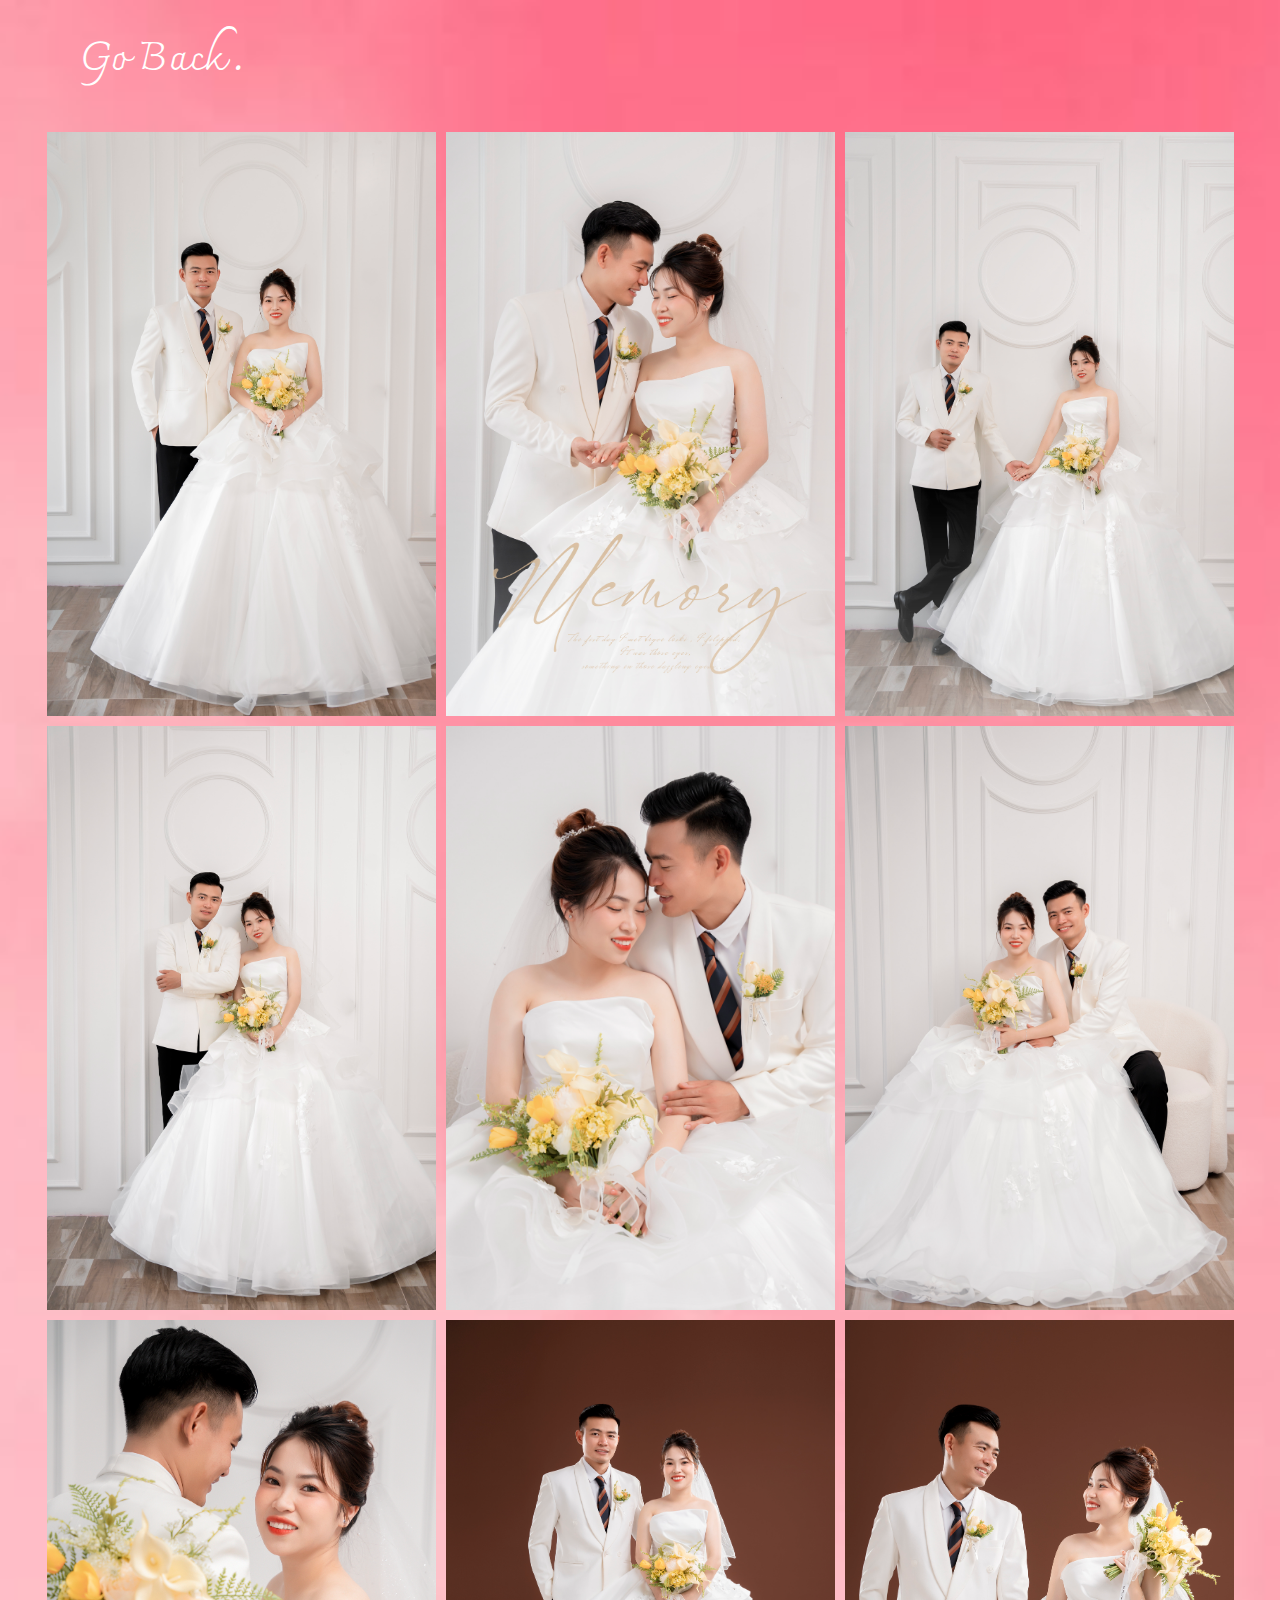
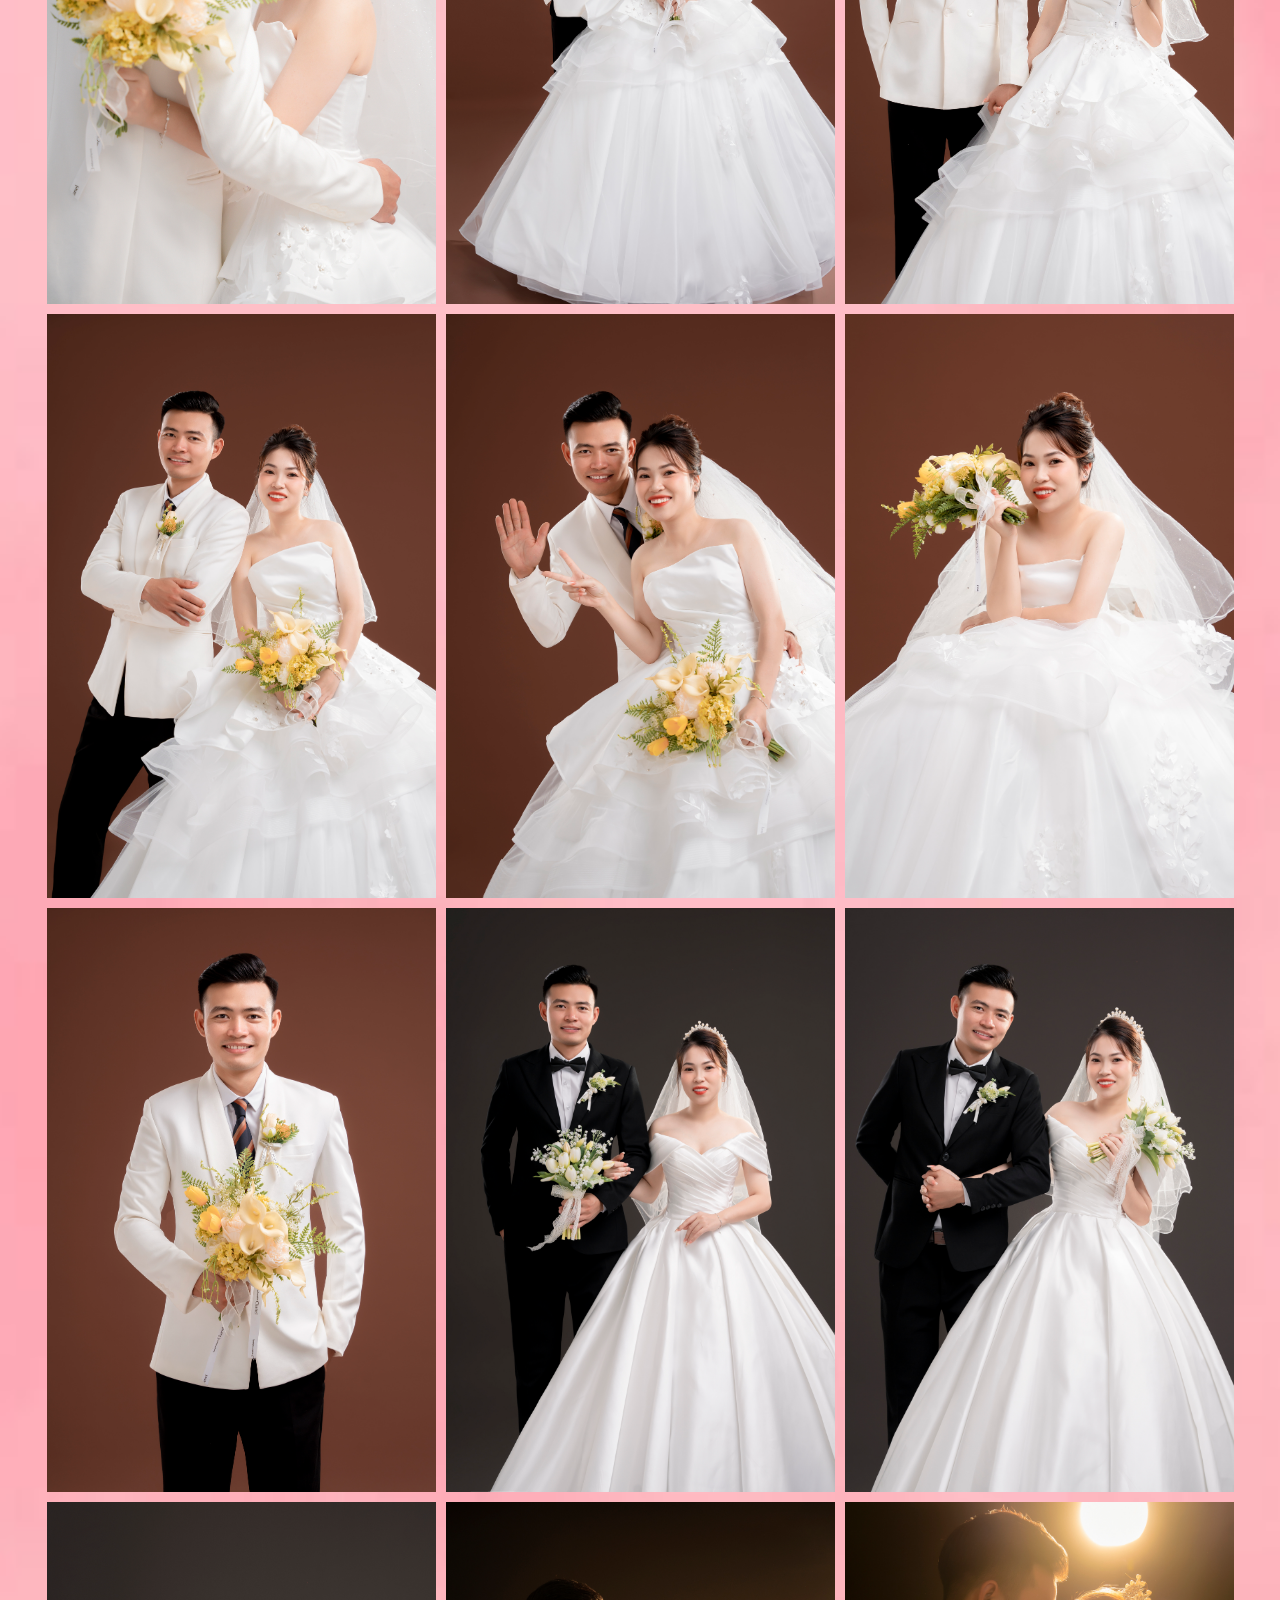
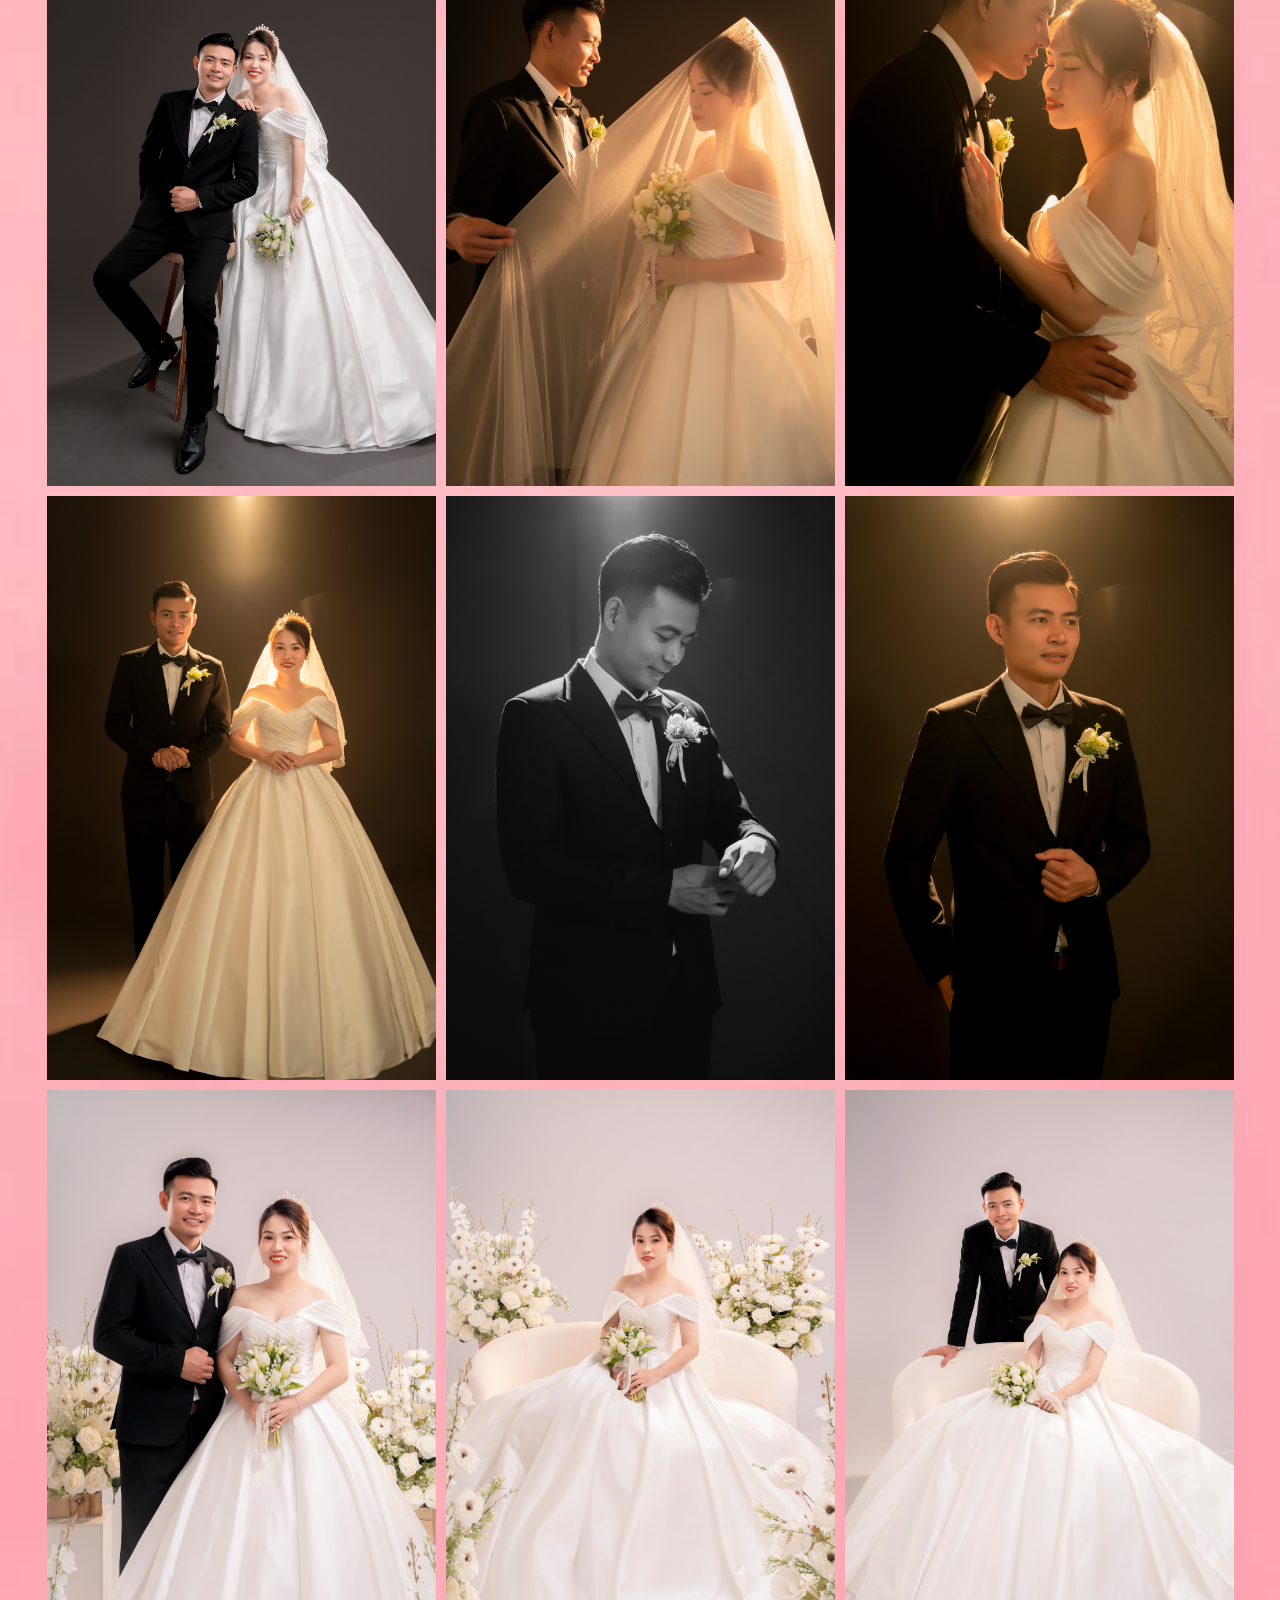
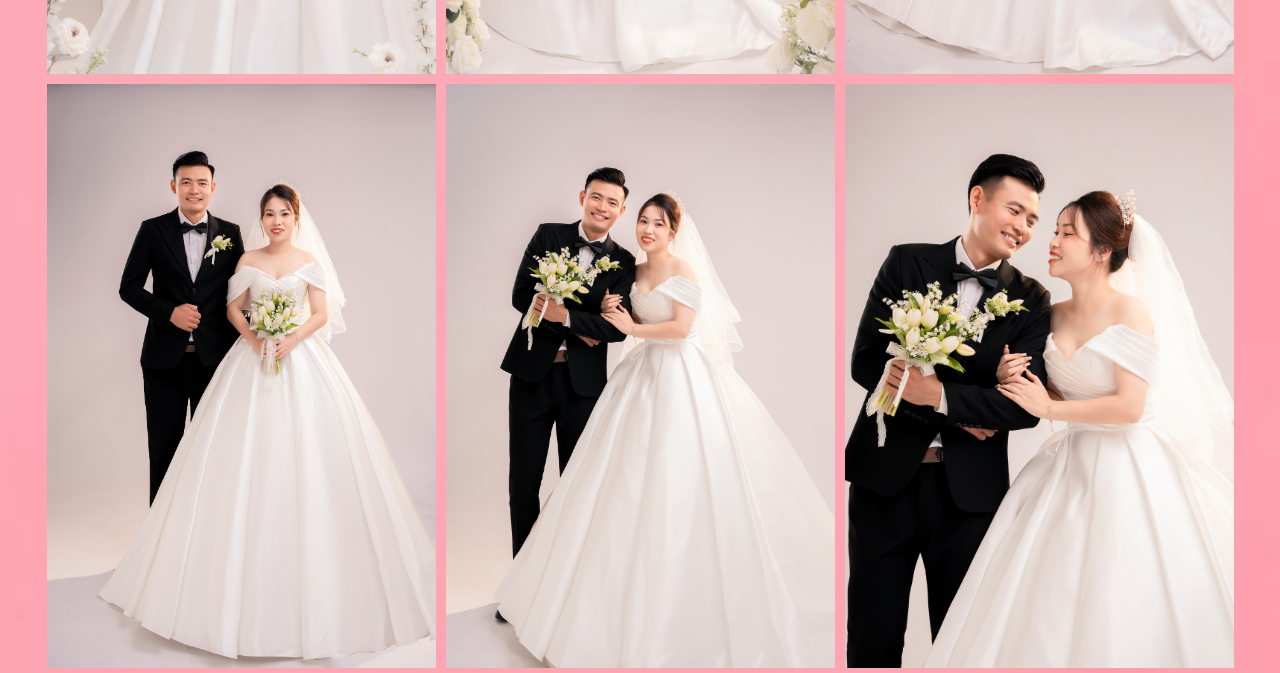
<file: weddinggallery.html>
<!DOCTYPE html>
<!--[if lt IE 7]>      <html class="no-js lt-ie9 lt-ie8 lt-ie7"> <![endif]-->
<!--[if IE 7]>         <html class="no-js lt-ie9 lt-ie8"> <![endif]-->
<!--[if IE 8]>         <html class="no-js lt-ie9"> <![endif]-->
<!--[if gt IE 8]><!--> <html class="no-js"> <!--<![endif]-->
<head>
<meta charset="utf-8">
<meta http-equiv="X-UA-Compatible" content="IE=edge">
<title>Wedding &mdash; Thế Hòa &amp; Hoàng Phượng</title>
<meta name="viewport" content="width=device-width, initial-scale=1">

<link href='https://fonts.googleapis.com/css?family=Work+Sans:400,300,600,400italic,700' rel='stylesheet' type='text/css'>
<link href="https://fonts.googleapis.com/css?family=Sacramento" rel="stylesheet">
<link rel="preconnect" href="https://fonts.googleapis.com">
<link rel="preconnect" href="https://fonts.gstatic.com" crossorigin>
<link href="https://fonts.googleapis.com/css2?family=Charmonman&display=swap" rel="stylesheet">

<!-- Animate.css -->
<link rel="stylesheet" href="css/animate.css">
<!-- Icomoon Icon Fonts-->
<link rel="stylesheet" href="css/icomoon.css">
<!-- Bootstrap  -->
<link rel="stylesheet" href="css/bootstrap.css">

<!-- Magnific Popup -->
<link rel="stylesheet" href="css/magnific-popup.css">

<!-- Owl Carousel  -->
<link rel="stylesheet" href="css/owl.carousel.min.css">
<link rel="stylesheet" href="css/owl.theme.default.min.css">

<!-- Theme style  -->
<link rel="stylesheet" href="css/style.css">

<!-- Modernizr JS -->
<script src="js/modernizr-2.6.2.min.js"></script>
<!-- FOR IE9 below -->
<!--[if lt IE 9]>
<script src="js/respond.min.js"></script>
<![endif]-->

</head>
<style>
    body {
        background-color: brown;
        background-image: url(images/diachi_bg.jpg);
        background-position: center;
         background-repeat: no-repeat; 
         background-size: cover;
    }
    .image-gallery {
    display: flex;
    margin-top: 100px;
    flex-wrap: wrap;
    justify-content: center; /* align the images horizontally at the center */
    align-items: center; /* align the images vertically at the center */
    }

    .image-gallery img {
    width: 389px;
    height: 584px;
    object-fit: cover;
    margin: 5px;
    }

    .button-container {
    display: flex;
    align-items: center;
    margin-bottom: 10px;
}
</style>
</head>
<body>	
    <nav class="fh5co-nav" role="navigation">
		<div class="container">
			<div class="row">
				<div class="col-xs-2">
					<div id="fh5co-logo" style="width: 240px;"><a href="index.html">Go Back<strong> .</strong></a></div>
				</div>
                
				
			</div>
			
		</div>
	</nav>
    <br/>
    <header>
        <div class="image-gallery">
            <img src="images/anhphuong/TXT05131.jpg" alt="">
            <img src="images/anhphuong/TXT05189.jpg" alt="">
            <img src="images/anhphuong/TXT05278.jpg" alt="">
            <img src="images/anhphuong/TXT05312.jpg" alt="">
            <img src="images/anhphuong/TXT05412.jpg" alt="">
            <img src="images/anhphuong/TXT05417.jpg" alt="">
            <img src="images/anhphuong/TXT05454.jpg" alt="">
            <img src="images/anhphuong/TXT05490.jpg" alt="">
            <img src="images/anhphuong/TXT05567.jpg" alt="">
            <img src="images/anhphuong/TXT05571.jpg" alt="">
            <img src="images/anhphuong/TXT05620.jpg" alt="">
            <img src="images/anhphuong/TXT05687.jpg" alt="">
            <img src="images/anhphuong/TXT05735.jpg" alt="">
            <img src="images/anhphuong/TXT05766.jpg" alt="">
            <img src="images/anhphuong/TXT05839.jpg" alt="">
            <img src="images/anhphuong/TXT05935.jpg" alt="">
            <img src="images/anhphuong/TXT05936.jpg" alt="">
            <img src="images/anhphuong/TXT05997.jpg" alt="">
            <img src="images/anhphuong/TXT06040.jpg" alt="">
            <img src="images/anhphuong/TXT06071.jpg" alt="">
            <img src="images/anhphuong/TXT06084.jpg" alt="">
            <img src="images/anhphuong/TXT06123.jpg" alt="">
            <img src="images/anhphuong/TXT06255.jpg" alt="">
            <img src="images/anhphuong/TXT06261.jpg" alt="">
            <img src="images/anhphuong/TXT06336.jpg" alt="">
            <img src="images/anhphuong/TXT06371.jpg" alt="">
            <img src="images/anhphuong/TXT06373.jpg" alt="">
        </div>
    </header>
    <div class="gototop js-top">
		<a href="#" class="js-gotop"><i class="icon-arrow-up"></i></a>
	</div>
    <script src="js/jquery.min.js"></script>
	<!-- jQuery Easing -->
	<script src="js/jquery.easing.1.3.js"></script>
	<!-- Bootstrap -->
	<script src="js/bootstrap.min.js"></script>
	<!-- Waypoints -->
	<script src="js/jquery.waypoints.min.js"></script>
	<!-- Carousel -->
	<script src="js/owl.carousel.min.js"></script>
	<!-- countTo -->
	<script src="js/jquery.countTo.js"></script>

	<!-- Stellar -->
	<script src="js/jquery.stellar.min.js"></script>
	<!-- Magnific Popup -->
	<script src="js/jquery.magnific-popup.min.js"></script>
	<script src="js/magnific-popup-options.js"></script>

	<!-- // <script src="https://cdnjs.cloudflare.com/ajax/libs/prism/0.0.1/prism.min.js"></script> -->
	<script src="js/simplyCountdown.js"></script>
	<!-- Main -->
	<script src="js/main.js"></script>
    <script>
    </script>
</body>
</html>
</file>
<file: css/icomoon.css>
@font-face {
  font-family: 'icomoon';
  src:  url('../fonts/icomoon/icomoon.eot?6iuir');
  src:  url('../fonts/icomoon/icomoon.eot?6iuir#iefix') format('embedded-opentype'),
    url('../fonts/icomoon/icomoon.ttf?6iuir') format('truetype'),
    url('../fonts/icomoon/icomoon.woff?6iuir') format('woff'),
    url('../fonts/icomoon/icomoon.svg?6iuir#icomoon') format('svg');
  font-weight: normal;
  font-style: normal;
}

[class^="icon-"], [class*=" icon-"] {
  /* use !important to prevent issues with browser extensions that change fonts */
  font-family: 'icomoon' !important;
  speak: none;
  font-style: normal;
  font-weight: normal;
  font-variant: normal;
  text-transform: none;
  line-height: 1;

  /* Better Font Rendering =========== */
  -webkit-font-smoothing: antialiased;
  -moz-osx-font-smoothing: grayscale;
}

.icon-eye:before {
  content: "\e000";
}
.icon-paper-clip:before {
  content: "\e001";
}
.icon-mail:before {
  content: "\e002";
}
.icon-toggle:before {
  content: "\e003";
}
.icon-layout:before {
  content: "\e004";
}
.icon-link:before {
  content: "\e005";
}
.icon-bell:before {
  content: "\e006";
}
.icon-lock:before {
  content: "\e007";
}
.icon-unlock:before {
  content: "\e008";
}
.icon-ribbon:before {
  content: "\e009";
}
.icon-image:before {
  content: "\e010";
}
.icon-signal:before {
  content: "\e011";
}
.icon-target:before {
  content: "\e012";
}
.icon-clipboard:before {
  content: "\e013";
}
.icon-clock:before {
  content: "\e014";
}
.icon-watch:before {
  content: "\e015";
}
.icon-air-play:before {
  content: "\e016";
}
.icon-camera:before {
  content: "\e017";
}
.icon-video:before {
  content: "\e018";
}
.icon-disc:before {
  content: "\e019";
}
.icon-printer:before {
  content: "\e020";
}
.icon-monitor:before {
  content: "\e021";
}
.icon-server:before {
  content: "\e022";
}
.icon-cog:before {
  content: "\e023";
}
.icon-heart:before {
  content: "\e024";
}
.icon-paragraph:before {
  content: "\e025";
}
.icon-align-justify:before {
  content: "\e026";
}
.icon-align-left:before {
  content: "\e027";
}
.icon-align-center:before {
  content: "\e028";
}
.icon-align-right:before {
  content: "\e029";
}
.icon-book:before {
  content: "\e030";
}
.icon-layers:before {
  content: "\e031";
}
.icon-stack:before {
  content: "\e032";
}
.icon-stack-2:before {
  content: "\e033";
}
.icon-paper:before {
  content: "\e034";
}
.icon-paper-stack:before {
  content: "\e035";
}
.icon-search:before {
  content: "\e036";
}
.icon-zoom-in:before {
  content: "\e037";
}
.icon-zoom-out:before {
  content: "\e038";
}
.icon-reply:before {
  content: "\e039";
}
.icon-circle-plus:before {
  content: "\e040";
}
.icon-circle-minus:before {
  content: "\e041";
}
.icon-circle-check:before {
  content: "\e042";
}
.icon-circle-cross:before {
  content: "\e043";
}
.icon-square-plus:before {
  content: "\e044";
}
.icon-square-minus:before {
  content: "\e045";
}
.icon-square-check:before {
  content: "\e046";
}
.icon-square-cross:before {
  content: "\e047";
}
.icon-microphone:before {
  content: "\e048";
}
.icon-record:before {
  content: "\e049";
}
.icon-skip-back:before {
  content: "\e050";
}
.icon-rewind:before {
  content: "\e051";
}
.icon-play:before {
  content: "\e052";
}
.icon-pause:before {
  content: "\e053";
}
.icon-stop:before {
  content: "\e054";
}
.icon-fast-forward:before {
  content: "\e055";
}
.icon-skip-forward:before {
  content: "\e056";
}
.icon-shuffle:before {
  content: "\e057";
}
.icon-repeat:before {
  content: "\e058";
}
.icon-folder:before {
  content: "\e059";
}
.icon-umbrella:before {
  content: "\e060";
}
.icon-moon:before {
  content: "\e061";
}
.icon-thermometer:before {
  content: "\e062";
}
.icon-drop:before {
  content: "\e063";
}
.icon-sun:before {
  content: "\e064";
}
.icon-cloud:before {
  content: "\e065";
}
.icon-cloud-upload:before {
  content: "\e066";
}
.icon-cloud-download:before {
  content: "\e067";
}
.icon-upload:before {
  content: "\e068";
}
.icon-download:before {
  content: "\e069";
}
.icon-location:before {
  content: "\e070";
}
.icon-location-2:before {
  content: "\e071";
}
.icon-map:before {
  content: "\e072";
}
.icon-battery:before {
  content: "\e073";
}
.icon-head:before {
  content: "\e074";
}
.icon-briefcase:before {
  content: "\e075";
}
.icon-speech-bubble:before {
  content: "\e076";
}
.icon-anchor:before {
  content: "\e077";
}
.icon-globe:before {
  content: "\e078";
}
.icon-box:before {
  content: "\e079";
}
.icon-reload:before {
  content: "\e080";
}
.icon-share:before {
  content: "\e081";
}
.icon-marquee:before {
  content: "\e082";
}
.icon-marquee-plus:before {
  content: "\e083";
}
.icon-marquee-minus:before {
  content: "\e084";
}
.icon-tag:before {
  content: "\e085";
}
.icon-power:before {
  content: "\e086";
}
.icon-command:before {
  content: "\e087";
}
.icon-alt:before {
  content: "\e088";
}
.icon-esc:before {
  content: "\e089";
}
.icon-bar-graph:before {
  content: "\e090";
}
.icon-bar-graph-2:before {
  content: "\e091";
}
.icon-pie-graph:before {
  content: "\e092";
}
.icon-star:before {
  content: "\e093";
}
.icon-arrow-left:before {
  content: "\e094";
}
.icon-arrow-right:before {
  content: "\e095";
}
.icon-arrow-up:before {
  content: "\e096";
}
.icon-arrow-down:before {
  content: "\e097";
}
.icon-volume:before {
  content: "\e098";
}
.icon-mute:before {
  content: "\e099";
}
.icon-content-right:before {
  content: "\e100";
}
.icon-content-left:before {
  content: "\e101";
}
.icon-grid:before {
  content: "\e102";
}
.icon-grid-2:before {
  content: "\e103";
}
.icon-columns:before {
  content: "\e104";
}
.icon-loader:before {
  content: "\e105";
}
.icon-bag:before {
  content: "\e106";
}
.icon-ban:before {
  content: "\e107";
}
.icon-flag:before {
  content: "\e108";
}
.icon-trash:before {
  content: "\e109";
}
.icon-expand:before {
  content: "\e110";
}
.icon-contract:before {
  content: "\e111";
}
.icon-maximize:before {
  content: "\e112";
}
.icon-minimize:before {
  content: "\e113";
}
.icon-plus:before {
  content: "\e114";
}
.icon-minus:before {
  content: "\e115";
}
.icon-check:before {
  content: "\e116";
}
.icon-cross:before {
  content: "\e117";
}
.icon-move:before {
  content: "\e118";
}
.icon-delete:before {
  content: "\e119";
}
.icon-menu:before {
  content: "\e120";
}
.icon-archive:before {
  content: "\e121";
}
.icon-inbox:before {
  content: "\e122";
}
.icon-outbox:before {
  content: "\e123";
}
.icon-file:before {
  content: "\e124";
}
.icon-file-add:before {
  content: "\e125";
}
.icon-file-subtract:before {
  content: "\e126";
}
.icon-help:before {
  content: "\e127";
}
.icon-open:before {
  content: "\e128";
}
.icon-ellipsis:before {
  content: "\e129";
}
.icon-add-to-list:before {
  content: "\e900";
}
.icon-classic-computer:before {
  content: "\e901";
}
.icon-controller-fast-backward:before {
  content: "\e902";
}
.icon-creative-commons-attribution:before {
  content: "\e903";
}
.icon-creative-commons-noderivs:before {
  content: "\e904";
}
.icon-creative-commons-noncommercial-eu:before {
  content: "\e905";
}
.icon-creative-commons-noncommercial-us:before {
  content: "\e906";
}
.icon-creative-commons-public-domain:before {
  content: "\e907";
}
.icon-creative-commons-remix:before {
  content: "\e908";
}
.icon-creative-commons-share:before {
  content: "\e909";
}
.icon-creative-commons-sharealike:before {
  content: "\e90a";
}
.icon-creative-commons:before {
  content: "\e90b";
}
.icon-document-landscape:before {
  content: "\e90c";
}
.icon-remove-user:before {
  content: "\e90d";
}
.icon-warning:before {
  content: "\e90e";
}
.icon-arrow-bold-down:before {
  content: "\e90f";
}
.icon-arrow-bold-left:before {
  content: "\e910";
}
.icon-arrow-bold-right:before {
  content: "\e911";
}
.icon-arrow-bold-up:before {
  content: "\e912";
}
.icon-arrow-down2:before {
  content: "\e913";
}
.icon-arrow-left2:before {
  content: "\e914";
}
.icon-arrow-long-down:before {
  content: "\e915";
}
.icon-arrow-long-left:before {
  content: "\e916";
}
.icon-arrow-long-right:before {
  content: "\e917";
}
.icon-arrow-long-up:before {
  content: "\e918";
}
.icon-arrow-right2:before {
  content: "\e919";
}
.icon-arrow-up2:before {
  content: "\e91a";
}
.icon-arrow-with-circle-down:before {
  content: "\e91b";
}
.icon-arrow-with-circle-left:before {
  content: "\e91c";
}
.icon-arrow-with-circle-right:before {
  content: "\e91d";
}
.icon-arrow-with-circle-up:before {
  content: "\e91e";
}
.icon-bookmark:before {
  content: "\e91f";
}
.icon-bookmarks:before {
  content: "\e920";
}
.icon-chevron-down:before {
  content: "\e921";
}
.icon-chevron-left:before {
  content: "\e922";
}
.icon-chevron-right:before {
  content: "\e923";
}
.icon-chevron-small-down:before {
  content: "\e924";
}
.icon-chevron-small-left:before {
  content: "\e925";
}
.icon-chevron-small-right:before {
  content: "\e926";
}
.icon-chevron-small-up:before {
  content: "\e927";
}
.icon-chevron-thin-down:before {
  content: "\e928";
}
.icon-chevron-thin-left:before {
  content: "\e929";
}
.icon-chevron-thin-right:before {
  content: "\e92a";
}
.icon-chevron-thin-up:before {
  content: "\e92b";
}
.icon-chevron-up:before {
  content: "\e92c";
}
.icon-chevron-with-circle-down:before {
  content: "\e92d";
}
.icon-chevron-with-circle-left:before {
  content: "\e92e";
}
.icon-chevron-with-circle-right:before {
  content: "\e92f";
}
.icon-chevron-with-circle-up:before {
  content: "\e930";
}
.icon-cloud2:before {
  content: "\e931";
}
.icon-controller-fast-forward:before {
  content: "\e932";
}
.icon-controller-jump-to-start:before {
  content: "\e933";
}
.icon-controller-next:before {
  content: "\e934";
}
.icon-controller-paus:before {
  content: "\e935";
}
.icon-controller-play:before {
  content: "\e936";
}
.icon-controller-record:before {
  content: "\e937";
}
.icon-controller-stop:before {
  content: "\e938";
}
.icon-controller-volume:before {
  content: "\e939";
}
.icon-dot-single:before {
  content: "\e93a";
}
.icon-dots-three-horizontal:before {
  content: "\e93b";
}
.icon-dots-three-vertical:before {
  content: "\e93c";
}
.icon-dots-two-horizontal:before {
  content: "\e93d";
}
.icon-dots-two-vertical:before {
  content: "\e93e";
}
.icon-download2:before {
  content: "\e93f";
}
.icon-emoji-flirt:before {
  content: "\e940";
}
.icon-flow-branch:before {
  content: "\e941";
}
.icon-flow-cascade:before {
  content: "\e942";
}
.icon-flow-line:before {
  content: "\e943";
}
.icon-flow-parallel:before {
  content: "\e944";
}
.icon-flow-tree:before {
  content: "\e945";
}
.icon-install:before {
  content: "\e946";
}
.icon-layers2:before {
  content: "\e947";
}
.icon-open-book:before {
  content: "\e948";
}
.icon-resize-100:before {
  content: "\e949";
}
.icon-resize-full-screen:before {
  content: "\e94a";
}
.icon-save:before {
  content: "\e94b";
}
.icon-select-arrows:before {
  content: "\e94c";
}
.icon-sound-mute:before {
  content: "\e94d";
}
.icon-sound:before {
  content: "\e94e";
}
.icon-trash2:before {
  content: "\e94f";
}
.icon-triangle-down:before {
  content: "\e950";
}
.icon-triangle-left:before {
  content: "\e951";
}
.icon-triangle-right:before {
  content: "\e952";
}
.icon-triangle-up:before {
  content: "\e953";
}
.icon-uninstall:before {
  content: "\e954";
}
.icon-upload-to-cloud:before {
  content: "\e955";
}
.icon-upload2:before {
  content: "\e956";
}
.icon-add-user:before {
  content: "\e957";
}
.icon-address:before {
  content: "\e958";
}
.icon-adjust:before {
  content: "\e959";
}
.icon-air:before {
  content: "\e95a";
}
.icon-aircraft-landing:before {
  content: "\e95b";
}
.icon-aircraft-take-off:before {
  content: "\e95c";
}
.icon-aircraft:before {
  content: "\e95d";
}
.icon-align-bottom:before {
  content: "\e95e";
}
.icon-align-horizontal-middle:before {
  content: "\e95f";
}
.icon-align-left2:before {
  content: "\e960";
}
.icon-align-right2:before {
  content: "\e961";
}
.icon-align-top:before {
  content: "\e962";
}
.icon-align-vertical-middle:before {
  content: "\e963";
}
.icon-archive2:before {
  content: "\e964";
}
.icon-area-graph:before {
  content: "\e965";
}
.icon-attachment:before {
  content: "\e966";
}
.icon-awareness-ribbon:before {
  content: "\e967";
}
.icon-back-in-time:before {
  content: "\e968";
}
.icon-back:before {
  content: "\e969";
}
.icon-bar-graph2:before {
  content: "\e96a";
}
.icon-battery2:before {
  content: "\e96b";
}
.icon-beamed-note:before {
  content: "\e96c";
}
.icon-bell2:before {
  content: "\e96d";
}
.icon-blackboard:before {
  content: "\e96e";
}
.icon-block:before {
  content: "\e96f";
}
.icon-book2:before {
  content: "\e970";
}
.icon-bowl:before {
  content: "\e971";
}
.icon-box2:before {
  content: "\e972";
}
.icon-briefcase2:before {
  content: "\e973";
}
.icon-browser:before {
  content: "\e974";
}
.icon-brush:before {
  content: "\e975";
}
.icon-bucket:before {
  content: "\e976";
}
.icon-cake:before {
  content: "\e977";
}
.icon-calculator:before {
  content: "\e978";
}
.icon-calendar:before {
  content: "\e979";
}
.icon-camera2:before {
  content: "\e97a";
}
.icon-ccw:before {
  content: "\e97b";
}
.icon-chat:before {
  content: "\e97c";
}
.icon-check2:before {
  content: "\e97d";
}
.icon-circle-with-cross:before {
  content: "\e97e";
}
.icon-circle-with-minus:before {
  content: "\e97f";
}
.icon-circle-with-plus:before {
  content: "\e980";
}
.icon-circle:before {
  content: "\e981";
}
.icon-circular-graph:before {
  content: "\e982";
}
.icon-clapperboard:before {
  content: "\e983";
}
.icon-clipboard2:before {
  content: "\e984";
}
.icon-clock2:before {
  content: "\e985";
}
.icon-code:before {
  content: "\e986";
}
.icon-cog2:before {
  content: "\e987";
}
.icon-colours:before {
  content: "\e988";
}
.icon-compass:before {
  content: "\e989";
}
.icon-copy:before {
  content: "\e98a";
}
.icon-credit-card:before {
  content: "\e98b";
}
.icon-credit:before {
  content: "\e98c";
}
.icon-cross2:before {
  content: "\e98d";
}
.icon-cup:before {
  content: "\e98e";
}
.icon-cw:before {
  content: "\e98f";
}
.icon-cycle:before {
  content: "\e990";
}
.icon-database:before {
  content: "\e991";
}
.icon-dial-pad:before {
  content: "\e992";
}
.icon-direction:before {
  content: "\e993";
}
.icon-document:before {
  content: "\e994";
}
.icon-documents:before {
  content: "\e995";
}
.icon-drink:before {
  content: "\e996";
}
.icon-drive:before {
  content: "\e997";
}
.icon-drop2:before {
  content: "\e998";
}
.icon-edit:before {
  content: "\e999";
}
.icon-email:before {
  content: "\e99a";
}
.icon-emoji-happy:before {
  content: "\e99b";
}
.icon-emoji-neutral:before {
  content: "\e99c";
}
.icon-emoji-sad:before {
  content: "\e99d";
}
.icon-erase:before {
  content: "\e99e";
}
.icon-eraser:before {
  content: "\e99f";
}
.icon-export:before {
  content: "\e9a0";
}
.icon-eye2:before {
  content: "\e9a1";
}
.icon-feather:before {
  content: "\e9a2";
}
.icon-flag2:before {
  content: "\e9a3";
}
.icon-flash:before {
  content: "\e9a4";
}
.icon-flashlight:before {
  content: "\e9a5";
}
.icon-flat-brush:before {
  content: "\e9a6";
}
.icon-folder-images:before {
  content: "\e9a7";
}
.icon-folder-music:before {
  content: "\e9a8";
}
.icon-folder-video:before {
  content: "\e9a9";
}
.icon-folder2:before {
  content: "\e9aa";
}
.icon-forward:before {
  content: "\e9ab";
}
.icon-funnel:before {
  content: "\e9ac";
}
.icon-game-controller:before {
  content: "\e9ad";
}
.icon-gauge:before {
  content: "\e9ae";
}
.icon-globe2:before {
  content: "\e9af";
}
.icon-graduation-cap:before {
  content: "\e9b0";
}
.icon-grid2:before {
  content: "\e9b1";
}
.icon-hair-cross:before {
  content: "\e9b2";
}
.icon-hand:before {
  content: "\e9b3";
}
.icon-heart-outlined:before {
  content: "\e9b4";
}
.icon-heart2:before {
  content: "\e9b5";
}
.icon-help-with-circle:before {
  content: "\e9b6";
}
.icon-help2:before {
  content: "\e9b7";
}
.icon-home:before {
  content: "\e9b8";
}
.icon-hour-glass:before {
  content: "\e9b9";
}
.icon-image-inverted:before {
  content: "\e9ba";
}
.icon-image2:before {
  content: "\e9bb";
}
.icon-images:before {
  content: "\e9bc";
}
.icon-inbox2:before {
  content: "\e9bd";
}
.icon-infinity:before {
  content: "\e9be";
}
.icon-info-with-circle:before {
  content: "\e9bf";
}
.icon-info:before {
  content: "\e9c0";
}
.icon-key:before {
  content: "\e9c1";
}
.icon-keyboard:before {
  content: "\e9c2";
}
.icon-lab-flask:before {
  content: "\e9c3";
}
.icon-landline:before {
  content: "\e9c4";
}
.icon-language:before {
  content: "\e9c5";
}
.icon-laptop:before {
  content: "\e9c6";
}
.icon-leaf:before {
  content: "\e9c7";
}
.icon-level-down:before {
  content: "\e9c8";
}
.icon-level-up:before {
  content: "\e9c9";
}
.icon-lifebuoy:before {
  content: "\e9ca";
}
.icon-light-bulb:before {
  content: "\e9cb";
}
.icon-light-down:before {
  content: "\e9cc";
}
.icon-light-up:before {
  content: "\e9cd";
}
.icon-line-graph:before {
  content: "\e9ce";
}
.icon-link2:before {
  content: "\e9cf";
}
.icon-list:before {
  content: "\e9d0";
}
.icon-location-pin:before {
  content: "\e9d1";
}
.icon-location2:before {
  content: "\e9d2";
}
.icon-lock-open:before {
  content: "\e9d3";
}
.icon-lock2:before {
  content: "\e9d4";
}
.icon-log-out:before {
  content: "\e9d5";
}
.icon-login:before {
  content: "\e9d6";
}
.icon-loop:before {
  content: "\e9d7";
}
.icon-magnet:before {
  content: "\e9d8";
}
.icon-magnifying-glass:before {
  content: "\e9d9";
}
.icon-mail2:before {
  content: "\e9da";
}
.icon-man:before {
  content: "\e9db";
}
.icon-map2:before {
  content: "\e9dc";
}
.icon-mask:before {
  content: "\e9dd";
}
.icon-medal:before {
  content: "\e9de";
}
.icon-megaphone:before {
  content: "\e9df";
}
.icon-menu2:before {
  content: "\e9e0";
}
.icon-message:before {
  content: "\e9e1";
}
.icon-mic:before {
  content: "\e9e2";
}
.icon-minus2:before {
  content: "\e9e3";
}
.icon-mobile:before {
  content: "\e9e4";
}
.icon-modern-mic:before {
  content: "\e9e5";
}
.icon-moon2:before {
  content: "\e9e6";
}
.icon-mouse:before {
  content: "\e9e7";
}
.icon-music:before {
  content: "\e9e8";
}
.icon-network:before {
  content: "\e9e9";
}
.icon-new-message:before {
  content: "\e9ea";
}
.icon-new:before {
  content: "\e9eb";
}
.icon-news:before {
  content: "\e9ec";
}
.icon-note:before {
  content: "\e9ed";
}
.icon-notification:before {
  content: "\e9ee";
}
.icon-old-mobile:before {
  content: "\e9ef";
}
.icon-old-phone:before {
  content: "\e9f0";
}
.icon-palette:before {
  content: "\e9f1";
}
.icon-paper-plane:before {
  content: "\e9f2";
}
.icon-pencil:before {
  content: "\e9f3";
}
.icon-phone:before {
  content: "\e9f4";
}
.icon-pie-chart:before {
  content: "\e9f5";
}
.icon-pin:before {
  content: "\e9f6";
}
.icon-plus2:before {
  content: "\e9f7";
}
.icon-popup:before {
  content: "\e9f8";
}
.icon-power-plug:before {
  content: "\e9f9";
}
.icon-price-ribbon:before {
  content: "\e9fa";
}
.icon-price-tag:before {
  content: "\e9fb";
}
.icon-print:before {
  content: "\e9fc";
}
.icon-progress-empty:before {
  content: "\e9fd";
}
.icon-progress-full:before {
  content: "\e9fe";
}
.icon-progress-one:before {
  content: "\e9ff";
}
.icon-progress-two:before {
  content: "\ea00";
}
.icon-publish:before {
  content: "\ea01";
}
.icon-quote:before {
  content: "\ea02";
}
.icon-radio:before {
  content: "\ea03";
}
.icon-reply-all:before {
  content: "\ea04";
}
.icon-reply2:before {
  content: "\ea05";
}
.icon-retweet:before {
  content: "\ea06";
}
.icon-rocket:before {
  content: "\ea07";
}
.icon-round-brush:before {
  content: "\ea08";
}
.icon-rss:before {
  content: "\ea09";
}
.icon-ruler:before {
  content: "\ea0a";
}
.icon-scissors:before {
  content: "\ea0b";
}
.icon-share-alternitive:before {
  content: "\ea0c";
}
.icon-share2:before {
  content: "\ea0d";
}
.icon-shareable:before {
  content: "\ea0e";
}
.icon-shield:before {
  content: "\ea0f";
}
.icon-shop:before {
  content: "\ea10";
}
.icon-shopping-bag:before {
  content: "\ea11";
}
.icon-shopping-basket:before {
  content: "\ea12";
}
.icon-shopping-cart:before {
  content: "\ea13";
}
.icon-shuffle2:before {
  content: "\ea14";
}
.icon-signal2:before {
  content: "\ea15";
}
.icon-sound-mix:before {
  content: "\ea16";
}
.icon-sports-club:before {
  content: "\ea17";
}
.icon-spreadsheet:before {
  content: "\ea18";
}
.icon-squared-cross:before {
  content: "\ea19";
}
.icon-squared-minus:before {
  content: "\ea1a";
}
.icon-squared-plus:before {
  content: "\ea1b";
}
.icon-star-outlined:before {
  content: "\ea1c";
}
.icon-star2:before {
  content: "\ea1d";
}
.icon-stopwatch:before {
  content: "\ea1e";
}
.icon-suitcase:before {
  content: "\ea1f";
}
.icon-swap:before {
  content: "\ea20";
}
.icon-sweden:before {
  content: "\ea21";
}
.icon-switch:before {
  content: "\ea22";
}
.icon-tablet:before {
  content: "\ea23";
}
.icon-tag2:before {
  content: "\ea24";
}
.icon-text-document-inverted:before {
  content: "\ea25";
}
.icon-text-document:before {
  content: "\ea26";
}
.icon-text:before {
  content: "\ea27";
}
.icon-thermometer2:before {
  content: "\ea28";
}
.icon-thumbs-down:before {
  content: "\ea29";
}
.icon-thumbs-up:before {
  content: "\ea2a";
}
.icon-thunder-cloud:before {
  content: "\ea2b";
}
.icon-ticket:before {
  content: "\ea2c";
}
.icon-time-slot:before {
  content: "\ea2d";
}
.icon-tools:before {
  content: "\ea2e";
}
.icon-traffic-cone:before {
  content: "\ea2f";
}
.icon-tree:before {
  content: "\ea30";
}
.icon-trophy:before {
  content: "\ea31";
}
.icon-tv:before {
  content: "\ea32";
}
.icon-typing:before {
  content: "\ea33";
}
.icon-unread:before {
  content: "\ea34";
}
.icon-untag:before {
  content: "\ea35";
}
.icon-user:before {
  content: "\ea36";
}
.icon-users:before {
  content: "\ea37";
}
.icon-v-card:before {
  content: "\ea38";
}
.icon-video2:before {
  content: "\ea39";
}
.icon-vinyl:before {
  content: "\ea3a";
}
.icon-voicemail:before {
  content: "\ea3b";
}
.icon-wallet:before {
  content: "\ea3c";
}
.icon-water:before {
  content: "\ea3d";
}
.icon-px-with-circle:before {
  content: "\ea3e";
}
.icon-px:before {
  content: "\ea3f";
}
.icon-basecamp:before {
  content: "\ea40";
}
.icon-behance:before {
  content: "\ea41";
}
.icon-creative-cloud:before {
  content: "\ea42";
}
.icon-dropbox:before {
  content: "\ea43";
}
.icon-evernote:before {
  content: "\ea44";
}
.icon-flattr:before {
  content: "\ea45";
}
.icon-foursquare:before {
  content: "\ea46";
}
.icon-google-drive:before {
  content: "\ea47";
}
.icon-google-hangouts:before {
  content: "\ea48";
}
.icon-grooveshark:before {
  content: "\ea49";
}
.icon-icloud:before {
  content: "\ea4a";
}
.icon-mixi:before {
  content: "\ea4b";
}
.icon-onedrive:before {
  content: "\ea4c";
}
.icon-paypal:before {
  content: "\ea4d";
}
.icon-picasa:before {
  content: "\ea4e";
}
.icon-qq:before {
  content: "\ea4f";
}
.icon-rdio-with-circle:before {
  content: "\ea50";
}
.icon-renren:before {
  content: "\ea51";
}
.icon-scribd:before {
  content: "\ea52";
}
.icon-sina-weibo:before {
  content: "\ea53";
}
.icon-skype-with-circle:before {
  content: "\ea54";
}
.icon-skype:before {
  content: "\ea55";
}
.icon-slideshare:before {
  content: "\ea56";
}
.icon-smashing:before {
  content: "\ea57";
}
.icon-soundcloud:before {
  content: "\ea58";
}
.icon-spotify-with-circle:before {
  content: "\ea59";
}
.icon-spotify:before {
  content: "\ea5a";
}
.icon-swarm:before {
  content: "\ea5b";
}
.icon-vine-with-circle:before {
  content: "\ea5c";
}
.icon-vine:before {
  content: "\ea5d";
}
.icon-vk-alternitive:before {
  content: "\ea5e";
}
.icon-vk-with-circle:before {
  content: "\ea5f";
}
.icon-vk:before {
  content: "\ea60";
}
.icon-xing-with-circle:before {
  content: "\ea61";
}
.icon-xing:before {
  content: "\ea62";
}
.icon-yelp:before {
  content: "\ea63";
}
.icon-dribbble-with-circle:before {
  content: "\ea64";
}
.icon-dribbble:before {
  content: "\ea65";
}
.icon-facebook-with-circle:before {
  content: "\ea66";
}
.icon-facebook:before {
  content: "\ea67";
}
.icon-flickr-with-circle:before {
  content: "\ea68";
}
.icon-flickr:before {
  content: "\ea69";
}
.icon-github-with-circle:before {
  content: "\ea6a";
}
.icon-github:before {
  content: "\ea6b";
}
.icon-google-with-circle:before {
  content: "\ea6c";
}
.icon-google:before {
  content: "\ea6d";
}
.icon-instagram-with-circle:before {
  content: "\ea6e";
}
.icon-instagram:before {
  content: "\ea6f";
}
.icon-lastfm-with-circle:before {
  content: "\ea70";
}
.icon-lastfm:before {
  content: "\ea71";
}
.icon-linkedin-with-circle:before {
  content: "\ea72";
}
.icon-linkedin:before {
  content: "\ea73";
}
.icon-pinterest-with-circle:before {
  content: "\ea74";
}
.icon-pinterest:before {
  content: "\ea75";
}
.icon-rdio:before {
  content: "\ea76";
}
.icon-stumbleupon-with-circle:before {
  content: "\ea77";
}
.icon-stumbleupon:before {
  content: "\ea78";
}
.icon-tumblr-with-circle:before {
  content: "\ea79";
}
.icon-tumblr:before {
  content: "\ea7a";
}
.icon-twitter-with-circle:before {
  content: "\ea7b";
}
.icon-twitter:before {
  content: "\ea7c";
}
.icon-vimeo-with-circle:before {
  content: "\ea7d";
}
.icon-vimeo:before {
  content: "\ea7e";
}
.icon-youtube-with-circle:before {
  content: "\ea7f";
}
.icon-youtube:before {
  content: "\ea80";
}
</file>
<file: css/style.css>
@font-face {
  font-family: 'icomoon';
  src: url("../fonts/icomoon/icomoon.eot?srf3rx");
  src: url("../fonts/icomoon/icomoon.eot?srf3rx#iefix") format("embedded-opentype"), url("../fonts/icomoon/icomoon.ttf?srf3rx") format("truetype"), url("../fonts/icomoon/icomoon.woff?srf3rx") format("woff"), url("../fonts/icomoon/icomoon.svg?srf3rx#icomoon") format("svg");
  font-weight: normal;
  font-style: normal;
}
/* =======================================================
*
* 	Template Style 
*
* ======================================================= */
body {
  font-family: "Work Sans", Arial, sans-serif;
  font-weight: 400;
  font-size: 16px;
  line-height: 1.7;
  color: #828282;
  background: #fff;
}

#page {
  position: relative;
  overflow-x: hidden;
  width: 100%;
  height: 100%;
  -webkit-transition: 0.5s;
  -o-transition: 0.5s;
  transition: 0.5s;
}
.offcanvas #page {
  overflow: hidden;
  position: absolute;
}
.offcanvas #page:after {
  -webkit-transition: 2s;
  -o-transition: 2s;
  transition: 2s;
  position: absolute;
  top: 0;
  right: 0;
  bottom: 0;
  left: 0;
  z-index: 101;
  background: rgba(0, 0, 0, 0.7);
  content: "";
}

a {
  color: #F14E95;
  -webkit-transition: 0.5s;
  -o-transition: 0.5s;
  transition: 0.5s;
}
a:hover, a:active, a:focus {
  color: #F14E95;
  outline: none;
  text-decoration: none;
}

p {
  margin-bottom: 20px;
}

h1, h2, h3, h4, h5, h6, figure {
  color: #000;
  font-family: "Work Sans", Arial, sans-serif;
  font-weight: 400;
  margin: 0 0 20px 0;
}

::-webkit-selection {
  color: #fff;
  background: #F14E95;
}

::-moz-selection {
  color: #fff;
  background: #F14E95;
}

::selection {
  color: #fff;
  background: #F14E95;
}

.fh5co-nav {
  position: absolute;
  top: 0;
  margin: 0;
  padding: 0;
  width: 100%;
  padding: 40px 0;
  z-index: 1001;
}
@media screen and (max-width: 768px) {
  .fh5co-nav {
    padding: 20px 0;
  }
}
.fh5co-nav #fh5co-logo {
  font-size: 40px;
  margin: 0;
  padding: 0;
  line-height: 40px;
  font-family: 'Charmonman', cursive;
}
.fh5co-nav a {
  padding: 5px 10px;
  color: #fff;
}
@media screen and (max-width: 768px) {
  .fh5co-nav .menu-1, .fh5co-nav .menu-2 {
    display: none;
  }
}
.fh5co-nav ul {
  padding: 0;
  margin: 2px 0 0 0;
}
.fh5co-nav ul li {
  padding: 0;
  margin: 0;
  list-style: none;
  display: inline;
}
.fh5co-nav ul li a {
  font-size: 14px;
  padding: 30px 10px;
  text-transform: uppercase;
  color: rgba(255, 255, 255, 0.5);
  -webkit-transition: 0.5s;
  -o-transition: 0.5s;
  transition: 0.5s;
}
.fh5co-nav ul li a:hover, .fh5co-nav ul li a:focus, .fh5co-nav ul li a:active {
  color: white;
}
.fh5co-nav ul li.has-dropdown {
  position: relative;
}
.fh5co-nav ul li.has-dropdown .dropdown {
  width: 130px;
  -webkit-box-shadow: 0px 14px 33px -9px rgba(0, 0, 0, 0.75);
  -moz-box-shadow: 0px 14px 33px -9px rgba(0, 0, 0, 0.75);
  box-shadow: 0px 14px 33px -9px rgba(0, 0, 0, 0.75);
  z-index: 1002;
  visibility: hidden;
  opacity: 0;
  position: absolute;
  top: 40px;
  left: 0;
  text-align: left;
  background: #fff;
  padding: 20px;
  -webkit-border-radius: 4px;
  -moz-border-radius: 4px;
  -ms-border-radius: 4px;
  border-radius: 4px;
  -webkit-transition: 0s;
  -o-transition: 0s;
  transition: 0s;
}
.fh5co-nav ul li.has-dropdown .dropdown:before {
  bottom: 100%;
  left: 40px;
  border: solid transparent;
  content: " ";
  height: 0;
  width: 0;
  position: absolute;
  pointer-events: none;
  border-bottom-color: #fff;
  border-width: 8px;
  margin-left: -8px;
}
.fh5co-nav ul li.has-dropdown .dropdown li {
  display: block;
  margin-bottom: 7px;
}
.fh5co-nav ul li.has-dropdown .dropdown li:last-child {
  margin-bottom: 0;
}
.fh5co-nav ul li.has-dropdown .dropdown li a {
  padding: 2px 0;
  display: block;
  color: #999999;
  line-height: 1.2;
  text-transform: none;
  font-size: 15px;
}
.fh5co-nav ul li.has-dropdown .dropdown li a:hover {
  color: #000;
}
.fh5co-nav ul li.has-dropdown:hover a, .fh5co-nav ul li.has-dropdown:focus a {
  color: #fff;
}
.fh5co-nav ul li.btn-cta a {
  color: #F14E95;
}
.fh5co-nav ul li.btn-cta a span {
  background: #fff;
  padding: 4px 20px;
  display: -moz-inline-stack;
  display: inline-block;
  zoom: 1;
  *display: inline;
  -webkit-transition: 0.3s;
  -o-transition: 0.3s;
  transition: 0.3s;
  -webkit-border-radius: 100px;
  -moz-border-radius: 100px;
  -ms-border-radius: 100px;
  border-radius: 100px;
}
.fh5co-nav ul li.btn-cta a:hover span {
  -webkit-box-shadow: 0px 14px 20px -9px rgba(0, 0, 0, 0.75);
  -moz-box-shadow: 0px 14px 20px -9px rgba(0, 0, 0, 0.75);
  box-shadow: 0px 14px 20px -9px rgba(0, 0, 0, 0.75);
}
.fh5co-nav ul li.active > a {
  color: #fff !important;
}

#fh5co-counter,
#fh5co-event,
.fh5co-bg {
  background-size: cover;
  background-position: top center;
  background-repeat: no-repeat;
  position: relative;
}

.fh5co-bg {
  background-position: center center;
  width: 100%;
  float: left;
  position: relative;
}

.fh5co-video {
  height: 450px;
  overflow: hidden;
  -webkit-border-radius: 7px;
  -moz-border-radius: 7px;
  -ms-border-radius: 7px;
  border-radius: 7px;
}
.fh5co-video a {
  z-index: 1001;
  position: absolute;
  top: 50%;
  left: 50%;
  margin-top: -45px;
  margin-left: -45px;
  width: 90px;
  height: 90px;
  display: table;
  text-align: center;
  background: #fff;
  -webkit-box-shadow: 0px 14px 30px -15px rgba(0, 0, 0, 0.75);
  -moz-box-shadow: 0px 14px 30px -15px rgba(0, 0, 0, 0.75);
  box-shadow: 0px 14px 30px -15px rgba(0, 0, 0, 0.75);
  -webkit-border-radius: 50%;
  -moz-border-radius: 50%;
  -ms-border-radius: 50%;
  border-radius: 50%;
}
.fh5co-video a i {
  text-align: center;
  display: table-cell;
  vertical-align: middle;
  font-size: 40px;
}
.fh5co-video .overlay {
  position: absolute;
  top: 0;
  left: 0;
  right: 0;
  bottom: 0;
  background: rgba(0, 0, 0, 0.5);
  -webkit-transition: 0.5s;
  -o-transition: 0.5s;
  transition: 0.5s;
}
.fh5co-video:hover .overlay {
  background: rgba(0, 0, 0, 0.7);
}
.fh5co-video:hover a {
  position: relative;
  -webkit-transform: scale(1.2);
  -moz-transform: scale(1.2);
  -ms-transform: scale(1.2);
  -o-transform: scale(1.2);
  transform: scale(1.2);
}

.fh5co-cover {
  height: 900px;
  background-size: cover;
  background-repeat: no-repeat;
  position: relative;
  width: 100%;
}
.fh5co-cover .overlay {
  z-index: 0;
  position: absolute;
  bottom: 0;
  top: 0;
  left: 0;
  right: 0;
  background: rgba(0, 0, 0, 0.5);
}
.fh5co-cover > .fh5co-container {
  position: relative;
  z-index: 10;
}
@media screen and (max-width: 768px) {
  .fh5co-cover {
    height: 600px;
  }
}
.fh5co-cover .display-t,
.fh5co-cover .display-tc {
  height: 900px;
  display: table;
  width: 100%;
}
@media screen and (max-width: 768px) {
  .fh5co-cover .display-t,
  .fh5co-cover .display-tc {
    height: 600px;
  }
}
.fh5co-cover.fh5co-cover-sm {
  height: 600px;
}
@media screen and (max-width: 768px) {
  .fh5co-cover.fh5co-cover-sm {
    height: 400px;
  }
}
.fh5co-cover.fh5co-cover-sm .display-t,
.fh5co-cover.fh5co-cover-sm .display-tc {
  height: 600px;
  display: table;
  width: 100%;
}
@media screen and (max-width: 768px) {
  .fh5co-cover.fh5co-cover-sm .display-t,
  .fh5co-cover.fh5co-cover-sm .display-tc {
    height: 400px;
  }
}

#fh5co-counter,
#fh5co-event {
  height: 850px;
  float: left;
}
#fh5co-counter .display-t,
#fh5co-counter .display-tc,
#fh5co-event .display-t,
#fh5co-event .display-tc {
  height: 700px;
  display: table;
  width: 100%;
}
#fh5co-counter .fh5co-heading h2,
#fh5co-event .fh5co-heading h2 {
  color: #fff;
}
#fh5co-counter .fh5co-heading span,
#fh5co-event .fh5co-heading span {
  color: rgba(255, 255, 255, 0.5);
  text-transform: uppercase;
  font-size: 13px;
  letter-spacing: 2px;
  font-weight: 600;
}
#fh5co-counter .overlay,
#fh5co-event .overlay {
  position: absolute;
  top: 0;
  left: 0;
  right: 0;
  bottom: 0;
  background: rgba(0, 0, 0, 0.4);
}
@media screen and (max-width: 768px) {
  #fh5co-counter,
  #fh5co-event {
    height: inherit;
    padding: 7em 0;
  }
  #fh5co-counter .display-t,
  #fh5co-counter .display-tc,
  #fh5co-event .display-t,
  #fh5co-event .display-tc {
    height: inherit;
  }
}
#fh5co-counter .event-wrap,
#fh5co-event .event-wrap {
  border: 2px solid rgba(255, 255, 255, 0.5);
  background: rgba(255, 255, 255, 0.1);
  padding: 30px;
  width: 100%;
  float: left;
  -webkit-border-radius: 4px;
  -moz-border-radius: 4px;
  -ms-border-radius: 4px;
  border-radius: 4px;
}
@media screen and (max-width: 768px) {
  #fh5co-counter .event-wrap,
  #fh5co-event .event-wrap {
    margin-bottom: 10px;
  }
}
#fh5co-counter .event-wrap h3,
#fh5co-event .event-wrap h3 {
  font-size: 20px;
  color: #fff;
  border-bottom: 1px solid rgba(255, 255, 255, 0.5);
  display: block;
  padding-bottom: 20px;
  text-transform: uppercase;
  letter-spacing: 2px;
}
#fh5co-counter .event-wrap p, #fh5co-counter .event-wrap span,
#fh5co-event .event-wrap p,
#fh5co-event .event-wrap span {
  display: block;
  color: rgba(255, 255, 255, 0.8);
}
#fh5co-counter .event-wrap i,
#fh5co-event .event-wrap i {
  color: white;
  font-size: 20px;
}
#fh5co-counter .event-wrap .event-col,
#fh5co-event .event-wrap .event-col {
  width: 50%;
  float: left;
  margin-bottom: 30px;
}

#fh5co-counter {
  height: 600px;
}
@media screen and (max-width: 768px) {
  #fh5co-counter {
    height: auto;
  }
}

.timeline {
  list-style: none;
  padding: 20px 0 20px;
  position: relative;
}
.timeline:before {
  top: 0;
  bottom: 0;
  position: absolute;
  content: " ";
  width: 1px;
  background-color: #d4d4d4;
  left: 50%;
  margin-left: 0px;
}
@media screen and (max-width: 480px) {
  .timeline:before {
    margin-left: -64px;
  }
}
.timeline > li {
  margin-bottom: 20px;
  position: relative;
}
.timeline > li:before, .timeline > li:after {
  content: " ";
  display: table;
}
.timeline > li:after {
  clear: both;
}
.timeline > li > .timeline-panel {
  width: 40%;
  float: left;
  border: 1px solid #d4d4d4;
  padding: 30px;
  position: relative;
  -webkit-border-radius: 4px;
  -moz-border-radius: 4px;
  -ms-border-radius: 4px;
  border-radius: 4px;
}
.timeline > li > .timeline-panel:before {
  position: absolute;
  top: 80px;
  right: -15px;
  display: inline-block;
  border-top: 15px solid transparent;
  border-left: 15px solid #ccc;
  border-right: 0 solid #ccc;
  border-bottom: 15px solid transparent;
  content: " ";
}
.timeline > li > .timeline-panel:after {
  position: absolute;
  top: 81px;
  right: -14px;
  display: inline-block;
  border-top: 14px solid transparent;
  border-left: 14px solid #fff;
  border-right: 0 solid #fff;
  border-bottom: 14px solid transparent;
  content: " ";
}
@media screen and (max-width: 480px) {
  .timeline > li > .timeline-panel {
    width: 75% !important;
  }
  .timeline > li > .timeline-panel:before {
    top: 30px;
  }
  .timeline > li > .timeline-panel:after {
    top: 31px;
  }
}
.timeline > li > .timeline-badge {
  background-size: cover;
  background-position: top center;
  background-repeat: no-repeat;
  position: relative;
  color: #fff;
  width: 160px;
  height: 160px;
  line-height: 50px;
  font-size: 1.4em;
  text-align: center;
  position: absolute;
  top: 16px;
  left: 50%;
  margin-left: -80px;
  background-color: #999999;
  z-index: 100;
  -webkit-border-radius: 50%;
  -moz-border-radius: 50%;
  -ms-border-radius: 50%;
  border-radius: 50%;
}
@media screen and (max-width: 480px) {
  .timeline > li > .timeline-badge {
    width: 60px;
    height: 60px;
    margin-left: -20px !important;
  }
}
.timeline > li.timeline-inverted > .timeline-panel {
  float: right;
}
.timeline > li.timeline-inverted > .timeline-panel:before {
  border-left-width: 0;
  border-right-width: 15px;
  left: -15px;
  right: auto;
}
.timeline > li.timeline-inverted > .timeline-panel:after {
  border-left-width: 0;
  border-right-width: 14px;
  left: -14px;
  right: auto;
}

.timeline-title {
  margin-top: 0;
}

.date {
  display: block;
  margin-bottom: 20px;
  font-size: 13px;
  text-transform: uppercase;
  letter-spacing: 2px;
}

.timeline-body > p,
.timeline-body > ul {
  margin-bottom: 0;
}

.timeline-body > p + p {
  margin-top: 5px;
}

@media (max-width: 992px) {
  ul.timeline:before {
    left: 90px;
  }

  ul.timeline > li > .timeline-panel {
    width: calc(100% - 200px);
    width: -moz-calc(100% - 200px);
    width: -webkit-calc(100% - 200px);
  }

  ul.timeline > li > .timeline-badge {
    left: 15px;
    margin-left: 0;
    top: 16px;
  }

  ul.timeline > li > .timeline-panel {
    float: right;
  }

  ul.timeline > li > .timeline-panel:before {
    border-left-width: 0;
    border-right-width: 15px;
    left: -15px;
    right: auto;
  }

  ul.timeline > li > .timeline-panel:after {
    border-left-width: 0;
    border-right-width: 14px;
    left: -14px;
    right: auto;
  }
}
#fh5co-gallery-list {
  flex-wrap: wrap;
  -webkit-flex-wrap: wrap;
  -moz-flex-wrap: wrap;
  display: -webkit-box;
  display: -moz-box;
  display: -ms-flexbox;
  display: -webkit-flex;
  display: flex;
  position: relative;
  float: left;
  padding: 0;
  margin: 0;
  width: 100%;
}
#fh5co-gallery-list li {
  display: block;
  padding: 0;
  margin: 0 0 10px 1%;
  list-style: none;
  min-height: 400px;
  background-position: center center;
  background-size: cover;
  background-repeat: no-repeat;
  float: left;
  clear: left;
  position: relative;
  -webkit-border-radius: 7px;
  -moz-border-radius: 7px;
  -ms-border-radius: 7px;
  border-radius: 7px;
}
@media screen and (max-width: 480px) {
  #fh5co-gallery-list li {
    margin-left: 0;
  }
}
#fh5co-gallery-list li a {
  min-height: 400px;
  padding: 2em;
  position: relative;
  width: 100%;
  display: block;
}
#fh5co-gallery-list li a:before {
  position: absolute;
  top: 0;
  left: 0;
  right: 0;
  bottom: 0;
  content: "";
  z-index: 80;
  -webkit-transition: 0.5s;
  -o-transition: 0.5s;
  transition: 0.5s;
  -webkit-border-radius: 7px;
  -moz-border-radius: 7px;
  -ms-border-radius: 7px;
  border-radius: 7px;
  background: rgba(0, 0, 0, 0.2);
}
#fh5co-gallery-list li a:hover:before {
  background: rgba(0, 0, 0, 0.5);
}
#fh5co-gallery-list li a .case-studies-summary {
  width: auto;
  bottom: 2em;
  left: 2em;
  right: 2em;
  position: absolute;
  z-index: 100;
}
@media screen and (max-width: 768px) {
  #fh5co-gallery-list li a .case-studies-summary {
    bottom: 1em;
    left: 1em;
    right: 1em;
  }
}
#fh5co-gallery-list li a .case-studies-summary span {
  text-transform: uppercase;
  letter-spacing: 2px;
  font-size: 13px;
  color: rgba(255, 255, 255, 0.7);
}
#fh5co-gallery-list li a .case-studies-summary h2 {
  color: #fff;
  margin-bottom: 0;
}
@media screen and (max-width: 768px) {
  #fh5co-gallery-list li a .case-studies-summary h2 {
    font-size: 20px;
  }
}
#fh5co-gallery-list li.one-third {
  width: 32.3%;
}
@media screen and (max-width: 768px) {
  #fh5co-gallery-list li.one-third {
    width: 49%;
  }
}
@media screen and (max-width: 480px) {
  #fh5co-gallery-list li.one-third {
    width: 100%;
  }
}

#map {
  width: 100%;
  height: 500px;
  position: relative;
}
@media screen and (max-width: 768px) {
  #map {
    height: 200px;
  }
}

.fh5co-social-icons {
  margin: 0;
  padding: 0;
}
.fh5co-social-icons li {
  margin: 0;
  padding: 0;
  list-style: none;
  display: -moz-inline-stack;
  display: inline-block;
  zoom: 1;
  *display: inline;
}
.fh5co-social-icons li a {
  display: -moz-inline-stack;
  display: inline-block;
  zoom: 1;
  *display: inline;
  color: #F14E95;
  padding-left: 10px;
  padding-right: 10px;
}
.fh5co-social-icons li a i {
  font-size: 20px;
}

.fh5co-contact-info ul {
  padding: 0;
  margin: 0;
}
.fh5co-contact-info ul li {
  padding: 0 0 0 50px;
  margin: 0 0 30px 0;
  list-style: none;
  position: relative;
}
.fh5co-contact-info ul li:before {
  color: #F14E95;
  position: absolute;
  left: 0;
  top: .05em;
  font-family: 'icomoon';
  speak: none;
  font-style: normal;
  font-weight: normal;
  font-variant: normal;
  text-transform: none;
  line-height: 1;
  /* Better Font Rendering =========== */
  -webkit-font-smoothing: antialiased;
  -moz-osx-font-smoothing: grayscale;
}
.fh5co-contact-info ul li.address:before {
  font-size: 30px;
  content: "\e9d1";
}
.fh5co-contact-info ul li.phone:before {
  font-size: 23px;
  content: "\e9f4";
}
.fh5co-contact-info ul li.email:before {
  font-size: 23px;
  content: "\e9da";
}
.fh5co-contact-info ul li.url:before {
  font-size: 23px;
  content: "\e9af";
}

form label {
  font-weight: normal !important;
}

#fh5co-header .display-tc,
#fh5co-counter .display-tc,
.fh5co-cover .display-tc {
  display: table-cell !important;
  vertical-align: middle;
}
#fh5co-header .display-tc h1, #fh5co-header .display-tc h2,
#fh5co-counter .display-tc h1,
#fh5co-counter .display-tc h2,
.fh5co-cover .display-tc h1,
.fh5co-cover .display-tc h2 {
  margin: 0;
  padding: 0;
  color: white;
}
#fh5co-header .display-tc h1,
#fh5co-counter .display-tc h1,
.fh5co-cover .display-tc h1 {
  margin-bottom: 0px;
  font-size: 100px;
  line-height: 1.5;
  font-family: 'Charmonman', cursive;
}
@media screen and (max-width: 768px) {
  #fh5co-header .display-tc h1,
  #fh5co-counter .display-tc h1,
  .fh5co-cover .display-tc h1 {
    font-size: 40px;
  }
}
@media screen and (max-width: 480px) {
  #fh5co-header .display-tc h1,
  #fh5co-counter .display-tc h1,
  .fh5co-cover .display-tc h1 {
    font-size: 30px;
  }
}
#fh5co-header .display-tc h2,
#fh5co-counter .display-tc h2,
.fh5co-cover .display-tc h2 {
  font-size: 20px;
  line-height: 1.5;
  margin-bottom: 30px;
}
@media screen and (max-width: 480px) {
  #fh5co-header .display-tc h2,
  #fh5co-counter .display-tc h2,
  .fh5co-cover .display-tc h2 {
    font-size: 16px;
  }
}
#fh5co-header .display-tc .btn,
#fh5co-counter .display-tc .btn,
.fh5co-cover .display-tc .btn {
  padding: 15px 20px;
  background: #fff !important;
  color: #F14E95;
  border: none !important;
  font-size: 14px;
  text-transform: uppercase;
}
#fh5co-header .display-tc .btn:hover,
#fh5co-counter .display-tc .btn:hover,
.fh5co-cover .display-tc .btn:hover {
  background: #fff !important;
  -webkit-box-shadow: 0px 14px 30px -15px rgba(0, 0, 0, 0.75) !important;
  -moz-box-shadow: 0px 14px 30px -15px rgba(0, 0, 0, 0.75) !important;
  box-shadow: 0px 14px 30px -15px rgba(0, 0, 0, 0.75) !important;
}

#fh5co-counter {
  text-align: center;
}
#fh5co-counter .counter {
  font-size: 50px;
  margin-bottom: 10px;
  color: #fff;
  font-weight: 100;
  display: block;
}
#fh5co-counter .counter-label {
  margin-bottom: 0;
  text-transform: uppercase;
  color: rgba(255, 255, 255, 0.5);
  letter-spacing: .1em;
}
@media screen and (max-width: 768px) {
  #fh5co-counter .feature-center {
    margin-bottom: 50px;
  }
}
#fh5co-counter .icon {
  width: 70px;
  height: 70px;
  text-align: center;
  -webkit-box-shadow: 0px 14px 30px -15px rgba(0, 0, 0, 0.75);
  -moz-box-shadow: 0px 14px 30px -15px rgba(0, 0, 0, 0.75);
  box-shadow: 0px 14px 30px -15px rgba(0, 0, 0, 0.75);
  margin-bottom: 30px;
}
#fh5co-counter .icon i {
  height: 70px;
}
#fh5co-counter .icon i:before {
  display: block;
  text-align: center;
  margin-left: 3px;
}

.simply-countdown {
  /* The countdown */
  margin-bottom: 2em;
}

.simply-countdown > .simply-section {
  /* coutndown blocks */
  display: inline-block;
  width: 100px;
  height: 100px;
  background: rgba(241, 78, 149, 0.8);
  margin: 0 4px;
  -webkit-border-radius: 50%;
  -moz-border-radius: 50%;
  -ms-border-radius: 50%;
  border-radius: 50%;
  position: relative;
  animation: pulse 1s ease infinite;
}

@keyframes pulse {
  0% {
    transform: scale(1);
  }
  50% {
    transform: scale(1.05);
  }
  100% {
    transform: scale(1);
  }
}
.simply-countdown > .simply-section > div {
  /* countdown block inner div */
  display: table-cell;
  vertical-align: middle;
  height: 100px;
  width: 100px;
}

.simply-countdown > .simply-section .simply-amount,
.simply-countdown > .simply-section .simply-word {
  display: block;
  color: white;
  /* amounts and words */
}

.simply-countdown > .simply-section .simply-amount {
  font-size: 30px;
  /* amounts */
}

.simply-countdown > .simply-section .simply-word {
  color: rgba(255, 255, 255, 0.7);
  text-transform: uppercase;
  font-size: 12px;
  /* words */
}

#fh5co-testimonial,
#fh5co-services,
#fh5co-started,
#fh5co-footer,
#fh5co-event,
#fh5co-couple-story,
#fh5co-couple,
#fh5co-gallery,
.fh5co-section {
  padding: 7em 0;
  clear: both;
}
@media screen and (max-width: 768px) {
  #fh5co-testimonial,
  #fh5co-services,
  #fh5co-started,
  #fh5co-footer,
  #fh5co-event,
  #fh5co-couple-story,
  #fh5co-couple,
  #fh5co-gallery,
  .fh5co-section {
    padding: 3em 0;
  }
}

.fh5co-section-gray {
  background: rgba(0, 0, 0, 0.04);
}

.couple-wrap {
  width: 90%;
  margin: 0 auto;
  position: relative;
}
@media screen and (max-width: 768px) {
  .couple-wrap {
    width: 100%;
  }
}

.heart {
  position: absolute;
  top: 4em;
  left: 0;
  right: 0;
  z-index: 99;
  animation: pulse 1s ease infinite;
}
.heart i {
  font-size: 20px;
  background: #fff;
  padding: 20px;
  color: #F14E95;
  -webkit-border-radius: 50%;
  -moz-border-radius: 50%;
  -ms-border-radius: 50%;
  border-radius: 50%;
}
@media screen and (max-width: 768px) {
  .heart {
    display: none;
  }
}

.couple-half {
  width: 50%;
  float: left;
}
@media screen and (max-width: 768px) {
  .couple-half {
    width: 100%;
  }
}
.couple-half h3 {
  font-family: 'Charmonman', cursive;
  color: #F14E95;
  font-size: 30px;
}
.couple-half .groom, .couple-half .bride {
  float: left;
  -webkit-border-radius: 50%;
  -moz-border-radius: 50%;
  -ms-border-radius: 50%;
  border-radius: 50%;
  width: 150px;
  height: 150px;
}
.couple-half .groom img, .couple-half .bride img {
  width: 150px;
  height: 150px;
  -webkit-border-radius: 50%;
  -moz-border-radius: 50%;
  -ms-border-radius: 50%;
  border-radius: 50%;
}
@media screen and (max-width: 480px) {
  .couple-half .groom, .couple-half .bride {
    width: 100%;
    height: 140px;
  }
  .couple-half .groom img, .couple-half .bride img {
    width: 120px;
    height: 120px;
    margin: 0 auto;
  }
}
.couple-half .groom {
  float: right;
  margin-right: 5px;
}
.couple-half .bride {
  float: left;
  margin-left: 5px;
}
.couple-half .desc-groom {
  padding-right: 180px;
  text-align: right;
}
.couple-half .desc-bride {
  padding-left: 180px;
  text-align: left;
}
@media screen and (max-width: 480px) {
  .couple-half .groom, .couple-half .bride {
    margin-left: 0;
    margin-right: 0;
  }
  .couple-half .desc-groom {
    padding-right: 0;
    text-align: center;
  }
  .couple-half .desc-bride {
    padding-left: 0;
    text-align: center;
  }
}

.feature-center {
  text-align: center;
  padding-left: 20px;
  padding-right: 20px;
  float: left;
  width: 100%;
  margin-bottom: 40px;
}
@media screen and (max-width: 768px) {
  .feature-center {
    margin-bottom: 50px;
  }
}
.feature-center .icon {
  width: 90px;
  height: 90px;
  background: #efefef;
  display: table;
  text-align: center;
  margin: 0 auto 30px auto;
  -webkit-border-radius: 50%;
  -moz-border-radius: 50%;
  -ms-border-radius: 50%;
  border-radius: 50%;
}
.feature-center .icon i {
  display: table-cell;
  vertical-align: middle;
  height: 90px;
  font-size: 40px;
  line-height: 40px;
  color: #F14E95;
}
.feature-center p, .feature-center h3 {
  margin-bottom: 30px;
}
.feature-center h3 {
  text-transform: uppercase;
  font-size: 18px;
  color: #5d5d5d;
}

.fh5co-heading {
  margin-bottom: 5em;
}
.fh5co-heading.fh5co-heading-sm {
  margin-bottom: 2em;
}
.fh5co-heading h2 {
  font-size: 60px;
  margin-bottom: 10px;
  line-height: 1.5;
  font-weight: bold;
  color: #F14E95;
  font-family: 'Charmonman', cursive;
}
@media screen and (max-width: 768px) {
  .fh5co-heading h2 {
    font-size: 40px;
  }
}
.fh5co-heading p {
  font-size: 18px;
  line-height: 1.5;
  color: #828282;
}
.fh5co-heading span {
  text-transform: uppercase;
  font-size: 13px;
  letter-spacing: 2px;
  font-weight: 600;
  color: rgba(0, 0, 0, 0.4);
}

#fh5co-testimonial .wrap-testimony {
  position: relative;
}
#fh5co-testimonial .wrap-testimony .testimony-slide {
  text-align: center;
}
#fh5co-testimonial .wrap-testimony .testimony-slide span {
  font-size: 12px;
  text-transform: uppercase;
  letter-spacing: 2px;
  font-weight: 700;
  display: block;
}
#fh5co-testimonial .wrap-testimony .testimony-slide span a.twitter {
  color: #F14E95;
  font-weight: 300;
}
#fh5co-testimonial .wrap-testimony .testimony-slide figure {
  margin-bottom: 10px;
  display: -moz-inline-stack;
  display: inline-block;
  zoom: 1;
  *display: inline;
  width: 100px;
  height: 100px;
}
#fh5co-testimonial .wrap-testimony .testimony-slide figure img {
  width: 100px;
  height: 100px;
  -webkit-border-radius: 50%;
  -moz-border-radius: 50%;
  -ms-border-radius: 50%;
  border-radius: 50%;
}
#fh5co-testimonial .wrap-testimony .testimony-slide blockquote {
  border: none;
  margin: 30px auto;
  width: 50%;
  position: relative;
  -webkit-border-radius: 4px;
  -moz-border-radius: 4px;
  -ms-border-radius: 4px;
  border-radius: 4px;
}
@media screen and (max-width: 992px) {
  #fh5co-testimonial .wrap-testimony .testimony-slide blockquote {
    width: 100%;
  }
}
#fh5co-testimonial .wrap-testimony .testimony-slide blockquote p {
  font-style: italic;
  color: #8f989f;
  font-size: 20px;
  line-height: 1.6em;
}
#fh5co-testimonial .wrap-testimony .testimony-slide.active {
  display: block;
}
#fh5co-testimonial .wrap-testimony .arrow-thumb {
  position: absolute;
  top: 40%;
  display: block;
  width: 100%;
}
#fh5co-testimonial .wrap-testimony .arrow-thumb a {
  font-size: 32px;
  color: #dadada;
}
#fh5co-testimonial .wrap-testimony .arrow-thumb a:hover, #fh5co-testimonial .wrap-testimony .arrow-thumb a:focus, #fh5co-testimonial .wrap-testimony .arrow-thumb a:active {
  text-decoration: none;
}

.feature-left {
  float: left;
  width: 100%;
  margin-bottom: 30px;
  position: relative;
}
.feature-left:last-child {
  margin-bottom: 0;
}
.feature-left .icon {
  float: left;
  margin-right: 5%;
  width: 54px;
  height: 54px;
  background: #fff;
  display: table;
  text-align: center;
  -webkit-box-shadow: 0px 14px 30px -15px rgba(0, 0, 0, 0.75);
  -moz-box-shadow: 0px 14px 30px -15px rgba(0, 0, 0, 0.75);
  box-shadow: 0px 14px 30px -15px rgba(0, 0, 0, 0.75);
  -webkit-border-radius: 50%;
  -moz-border-radius: 50%;
  -ms-border-radius: 50%;
  border-radius: 50%;
}
@media screen and (max-width: 768px) {
  .feature-left .icon {
    margin-right: 5%;
  }
}
.feature-left .icon i {
  display: table-cell;
  vertical-align: middle;
  font-size: 30px;
  color: #F14E95;
}
.feature-left .feature-copy {
  float: left;
  width: 80%;
}
@media screen and (max-width: 768px) {
  .feature-left .feature-copy {
    width: 70%;
    float: left;
  }
}
.feature-left .feature-copy h3 {
  text-transform: uppercase;
  font-size: 18px;
  color: #5d5d5d;
  margin-bottom: 10px;
}

#fh5co-started {
  position: relative;
}
#fh5co-started .overlay {
  position: absolute;
  top: 0;
  left: 0;
  right: 0;
  bottom: 0;
  background: rgba(0, 0, 0, 0.4);
}
#fh5co-started .fh5co-heading h2 {
  color: #fff;
}
#fh5co-started .fh5co-heading p {
  color: rgba(255, 255, 255, 0.5);
}
#fh5co-started .form-control {
  background: rgba(255, 255, 255, 0.2);
  border: none !important;
  color: #fff;
  font-size: 16px !important;
  width: 100%;
  -webkit-transition: 0.5s;
  -o-transition: 0.5s;
  transition: 0.5s;
}
#fh5co-started .form-control::-webkit-input-placeholder {
  color: #fff;
}
#fh5co-started .form-control:-moz-placeholder {
  /* Firefox 18- */
  color: #fff;
}
#fh5co-started .form-control::-moz-placeholder {
  /* Firefox 19+ */
  color: #fff;
}
#fh5co-started .form-control:-ms-input-placeholder {
  color: #fff;
}
#fh5co-started .form-control:focus {
  background: rgba(255, 255, 255, 0.3);
}
#fh5co-started .btn {
  height: 54px;
  border: none !important;
  background: #F14E95;
  color: #fff;
  font-size: 16px;
  text-transform: uppercase;
  font-weight: 400;
  padding-left: 50px;
  padding-right: 50px;
}
#fh5co-started .form-inline .form-group {
  width: 100% !important;
  margin-bottom: 10px;
}
#fh5co-started .form-inline .form-group .form-control {
  width: 100%;
}
#fh5co-started .fh5co-heading {
  margin-bottom: 30px;
}
#fh5co-started .fh5co-heading h2 {
  margin-bottom: 0;
}

@media screen and (max-width: 768px) {
  #fh5co-footer .copyright .pull-left,
  #fh5co-footer .copyright .pull-right {
    float: none !important;
    text-align: center;
  }
}
#fh5co-footer .copyright .block {
  display: block;
}

.owl-carousel .owl-controls .owl-dot span {
  background: #e6e6e6;
}
.owl-carousel .owl-controls .owl-dot span:hover, .owl-carousel .owl-controls .owl-dot span:focus {
  background: #cccccc;
}
.owl-carousel .owl-controls .owl-dot:hover span, .owl-carousel .owl-controls .owl-dot:focus span {
  background: #cccccc;
}
.owl-carousel .owl-controls .owl-dot.active span {
  background: transparent;
  border: 2px solid #F14E95;
}

#fh5co-offcanvas {
  position: absolute;
  z-index: 1901;
  width: 270px;
  background: black;
  top: 0;
  right: 0;
  top: 0;
  bottom: 0;
  padding: 45px 40px 40px 40px;
  overflow-y: auto;
  -moz-transform: translateX(270px);
  -webkit-transform: translateX(270px);
  -ms-transform: translateX(270px);
  -o-transform: translateX(270px);
  transform: translateX(270px);
  -webkit-transition: 0.5s;
  -o-transition: 0.5s;
  transition: 0.5s;
}
.offcanvas #fh5co-offcanvas {
  -moz-transform: translateX(0px);
  -webkit-transform: translateX(0px);
  -ms-transform: translateX(0px);
  -o-transform: translateX(0px);
  transform: translateX(0px);
}
#fh5co-offcanvas a {
  color: rgba(255, 255, 255, 0.5);
}
#fh5co-offcanvas a:hover {
  color: rgba(255, 255, 255, 0.8);
}
#fh5co-offcanvas ul {
  padding: 0;
  margin: 0;
}
#fh5co-offcanvas ul li {
  padding: 0;
  margin: 0;
  list-style: none;
}
#fh5co-offcanvas ul li > ul {
  padding-left: 20px;
  display: none;
}
#fh5co-offcanvas ul li.offcanvas-has-dropdown > a {
  display: block;
  position: relative;
}
#fh5co-offcanvas ul li.offcanvas-has-dropdown > a:after {
  position: absolute;
  right: 0px;
  font-family: 'icomoon';
  speak: none;
  font-style: normal;
  font-weight: normal;
  font-variant: normal;
  text-transform: none;
  line-height: 1;
  /* Better Font Rendering =========== */
  -webkit-font-smoothing: antialiased;
  -moz-osx-font-smoothing: grayscale;
  content: "\e921";
  font-size: 20px;
  color: rgba(255, 255, 255, 0.2);
  -webkit-transition: 0.5s;
  -o-transition: 0.5s;
  transition: 0.5s;
}
#fh5co-offcanvas ul li.offcanvas-has-dropdown.active a:after {
  -webkit-transform: rotate(-180deg);
  -moz-transform: rotate(-180deg);
  -ms-transform: rotate(-180deg);
  -o-transform: rotate(-180deg);
  transform: rotate(-180deg);
}

.uppercase {
  font-size: 14px;
  color: #000;
  margin-bottom: 10px;
  font-weight: 700;
  text-transform: uppercase;
}

.gototop {
  position: fixed;
  bottom: 20px;
  right: 20px;
  z-index: 999;
  opacity: 0;
  visibility: hidden;
  -webkit-transition: 0.5s;
  -o-transition: 0.5s;
  transition: 0.5s;
}
.gototop.active {
  opacity: 1;
  visibility: visible;
}
.gototop a {
  width: 50px;
  height: 50px;
  display: table;
  background: rgba(0, 0, 0, 0.5);
  color: #fff;
  text-align: center;
  -webkit-border-radius: 4px;
  -moz-border-radius: 4px;
  -ms-border-radius: 4px;
  border-radius: 4px;
}
.gototop a i {
  height: 50px;
  display: table-cell;
  vertical-align: middle;
}
.gototop a:hover, .gototop a:active, .gototop a:focus {
  text-decoration: none;
  outline: none;
}

.fh5co-nav-toggle {
  width: 25px;
  height: 25px;
  cursor: pointer;
  text-decoration: none;
}
.fh5co-nav-toggle.active i::before, .fh5co-nav-toggle.active i::after {
  background: #444;
}
.fh5co-nav-toggle:hover, .fh5co-nav-toggle:focus, .fh5co-nav-toggle:active {
  outline: none;
  border-bottom: none !important;
}
.fh5co-nav-toggle i {
  position: relative;
  display: inline-block;
  width: 25px;
  height: 2px;
  color: #252525;
  font: bold 14px/.4 Helvetica;
  text-transform: uppercase;
  text-indent: -55px;
  background: #252525;
  transition: all .2s ease-out;
}
.fh5co-nav-toggle i::before, .fh5co-nav-toggle i::after {
  content: '';
  width: 25px;
  height: 2px;
  background: #252525;
  position: absolute;
  left: 0;
  transition: all .2s ease-out;
}
.fh5co-nav-toggle.fh5co-nav-white > i {
  color: #fff;
  background: #fff;
}
.fh5co-nav-toggle.fh5co-nav-white > i::before, .fh5co-nav-toggle.fh5co-nav-white > i::after {
  background: #fff;
}

.fh5co-nav-toggle i::before {
  top: -7px;
}

.fh5co-nav-toggle i::after {
  bottom: -7px;
}

.fh5co-nav-toggle:hover i::before {
  top: -10px;
}

.fh5co-nav-toggle:hover i::after {
  bottom: -10px;
}

.fh5co-nav-toggle.active i {
  background: transparent;
}

.fh5co-nav-toggle.active i::before {
  top: 0;
  -webkit-transform: rotateZ(45deg);
  -moz-transform: rotateZ(45deg);
  -ms-transform: rotateZ(45deg);
  -o-transform: rotateZ(45deg);
  transform: rotateZ(45deg);
}

.fh5co-nav-toggle.active i::after {
  bottom: 0;
  -webkit-transform: rotateZ(-45deg);
  -moz-transform: rotateZ(-45deg);
  -ms-transform: rotateZ(-45deg);
  -o-transform: rotateZ(-45deg);
  transform: rotateZ(-45deg);
}

.fh5co-nav-toggle {
  position: absolute;
  right: 0px;
  top: 10px;
  z-index: 21;
  padding: 6px 0 0 0;
  display: block;
  margin: 0 auto;
  display: none;
  height: 44px;
  width: 44px;
  z-index: 2001;
  border-bottom: none !important;
}
@media screen and (max-width: 768px) {
  .fh5co-nav-toggle {
    display: block;
  }
}

.btn {
  margin-right: 4px;
  margin-bottom: 4px;
  font-family: "Work Sans", Arial, sans-serif;
  font-size: 16px;
  font-weight: 400;
  -webkit-border-radius: 30px;
  -moz-border-radius: 30px;
  -ms-border-radius: 30px;
  border-radius: 30px;
  -webkit-transition: 0.5s;
  -o-transition: 0.5s;
  transition: 0.5s;
  padding: 8px 20px;
}
.btn.btn-md {
  padding: 8px 20px !important;
}
.btn.btn-lg {
  padding: 18px 36px !important;
}
.btn:hover, .btn:active, .btn:focus {
  box-shadow: none !important;
  outline: none !important;
}

.btn-primary {
  background: #F14E95;
  color: #fff;
  border: 2px solid #F14E95;
}
.btn-primary:hover, .btn-primary:focus, .btn-primary:active {
  background: #f366a3 !important;
  border-color: #f366a3 !important;
}
.btn-primary.btn-outline {
  background: transparent;
  color: #F14E95;
  border: 2px solid #F14E95;
}
.btn-primary.btn-outline:hover, .btn-primary.btn-outline:focus, .btn-primary.btn-outline:active {
  background: #F14E95;
  color: #fff;
}

.btn-success {
  background: #5cb85c;
  color: #fff;
  border: 2px solid #5cb85c;
}
.btn-success:hover, .btn-success:focus, .btn-success:active {
  background: #4cae4c !important;
  border-color: #4cae4c !important;
}
.btn-success.btn-outline {
  background: transparent;
  color: #5cb85c;
  border: 2px solid #5cb85c;
}
.btn-success.btn-outline:hover, .btn-success.btn-outline:focus, .btn-success.btn-outline:active {
  background: #5cb85c;
  color: #fff;
}

.btn-info {
  background: #5bc0de;
  color: #fff;
  border: 2px solid #5bc0de;
}
.btn-info:hover, .btn-info:focus, .btn-info:active {
  background: #46b8da !important;
  border-color: #46b8da !important;
}
.btn-info.btn-outline {
  background: transparent;
  color: #5bc0de;
  border: 2px solid #5bc0de;
}
.btn-info.btn-outline:hover, .btn-info.btn-outline:focus, .btn-info.btn-outline:active {
  background: #5bc0de;
  color: #fff;
}

.btn-warning {
  background: #f0ad4e;
  color: #fff;
  border: 2px solid #f0ad4e;
}
.btn-warning:hover, .btn-warning:focus, .btn-warning:active {
  background: #eea236 !important;
  border-color: #eea236 !important;
}
.btn-warning.btn-outline {
  background: transparent;
  color: #f0ad4e;
  border: 2px solid #f0ad4e;
}
.btn-warning.btn-outline:hover, .btn-warning.btn-outline:focus, .btn-warning.btn-outline:active {
  background: #f0ad4e;
  color: #fff;
}

.btn-danger {
  background: #d9534f;
  color: #fff;
  border: 2px solid #d9534f;
}
.btn-danger:hover, .btn-danger:focus, .btn-danger:active {
  background: #d43f3a !important;
  border-color: #d43f3a !important;
}
.btn-danger.btn-outline {
  background: transparent;
  color: #d9534f;
  border: 2px solid #d9534f;
}
.btn-danger.btn-outline:hover, .btn-danger.btn-outline:focus, .btn-danger.btn-outline:active {
  background: #d9534f;
  color: #fff;
}

.btn-outline {
  background: none;
  border: 2px solid gray;
  font-size: 16px;
  -webkit-transition: 0.3s;
  -o-transition: 0.3s;
  transition: 0.3s;
}
.btn-outline:hover, .btn-outline:focus, .btn-outline:active {
  box-shadow: none;
}

.btn.with-arrow {
  position: relative;
  -webkit-transition: 0.3s;
  -o-transition: 0.3s;
  transition: 0.3s;
}
.btn.with-arrow i {
  visibility: hidden;
  opacity: 0;
  position: absolute;
  right: 0px;
  top: 50%;
  margin-top: -8px;
  -webkit-transition: 0.2s;
  -o-transition: 0.2s;
  transition: 0.2s;
}
.btn.with-arrow:hover {
  padding-right: 50px;
}
.btn.with-arrow:hover i {
  color: #fff;
  right: 18px;
  visibility: visible;
  opacity: 1;
}

.form-control {
  box-shadow: none;
  background: transparent;
  border: 2px solid rgba(0, 0, 0, 0.1);
  height: 54px;
  font-size: 18px;
  font-weight: 300;
}
.form-control:active, .form-control:focus {
  outline: none;
  box-shadow: none;
  border-color: #F14E95;
}

.row-pb-md {
  padding-bottom: 4em !important;
}

.row-pb-sm {
  padding-bottom: 2em !important;
}

.fh5co-loader {
  position: fixed;
  left: 0px;
  top: 0px;
  width: 100%;
  height: 100%;
  z-index: 9999;
  background: url(../images/loader.gif) center no-repeat #fff;
}

.js .animate-box {
  opacity: 0;
}
iframe{
  
  width: 100%;
  height: 500px;
  border: 0;
}
.show-no-attending{
  text-align: center;
  justify-content: center;
}
.image-no-attending{
  width: 80%;
}
 .text-address{
  font-size: 24px;
 }
 .text-address-name{
  font-size: 44px;
 }
 .gg-map {
    width: 600px;
   height: 450px;
 }
 .map-container {
  display: flex;
  justify-content: center;
  align-items: center;
  height: 450px; /* adjust the height as needed */
}
.modal {
  display: flex;
  justify-content: center;
  align-items: center;
  position: fixed; 
  z-index: 100; 
  width: 100%;
  height: 100%;
  overflow: auto; 
  background-color: rgba(0, 0, 0, 0.6); /* Dark background */
}

.modal-content {
  background-color: #fff;
  padding: 40px;
  border-radius: 10px;
  text-align: center;
  box-shadow: 0 0 10px 2px rgba(0, 0, 0, 0.2); /* Subtle shadow */
}

h2 {
  font-size: 36px;
  margin-bottom: 20px;
  color: #7c3c3c; /* Elegant color for headings */
}

.close {
  color: #7c3c3c;
  float: right;
  font-size: 28px;
  font-weight: bold;
  cursor: pointer;
}

.close:hover {
  color: #b06262; /* Highlight color on hover */
}

input[type="text"] {
  width: 100%;
  padding: 10px;
  margin-bottom: 20px;
  border: 1px solid #ccc;
  border-radius: 5px;
}

button {
  padding: 10px 20px;
  border: none;
  border-radius: 5px;
  background-color: #7c3c3c; /* Contrasting button color */
  color: #fff;
  font-size: 16px;
  cursor: pointer;
  transition: background-color 0.3s ease;
}

button:hover {
  background-color: #b06262; /* Lighter color on hover */
}
.play-button {
  /* Existing styles... */
  z-index: 1;
}

.progress-container {
  width: 100%;
  height: 8px;
  background-color: #f4f4f4; /* Light background for the progress bar container */
  position: relative;
  margin-top: 10px;
}

.progress-bar {
  height: 100%;
  background-color: #7c3c3c; /* Progress bar color */
  width: 0; /* Initial width is 0 */
}
hearder{
  background-image:url(images/anhphuong/TIZINO_75.jpg);
}
 @media screen and (max-width: 768px) {
  .text-address {
    font-size: 14px;
  }
  .text-address-name{
    font-size: 24px;
  }
  hearder{
    background-image:url(images/anhphuong/TXT05567.jpg);
  }
  /* .gg-map {
    width: 350px;
    height: 250px;
  } */
}
/*# sourceMappingURL=style.css.map */
</file>
